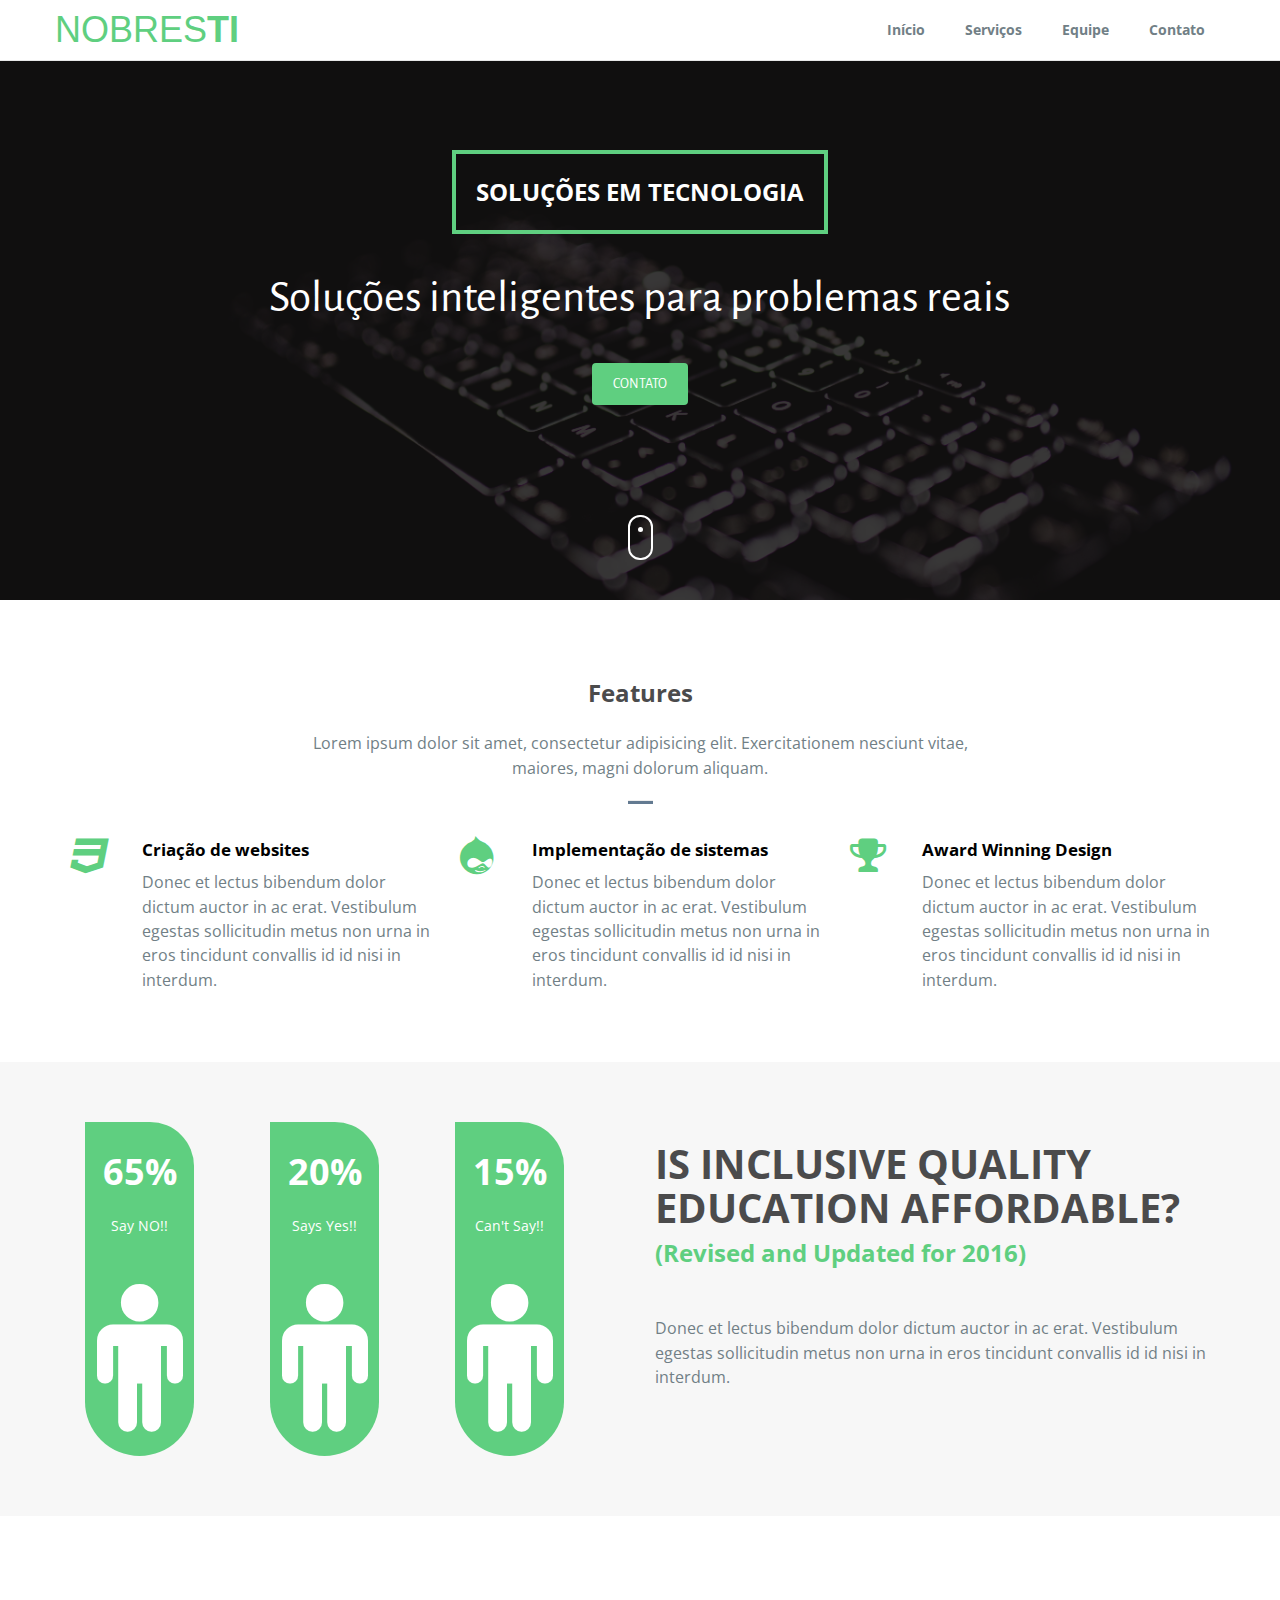
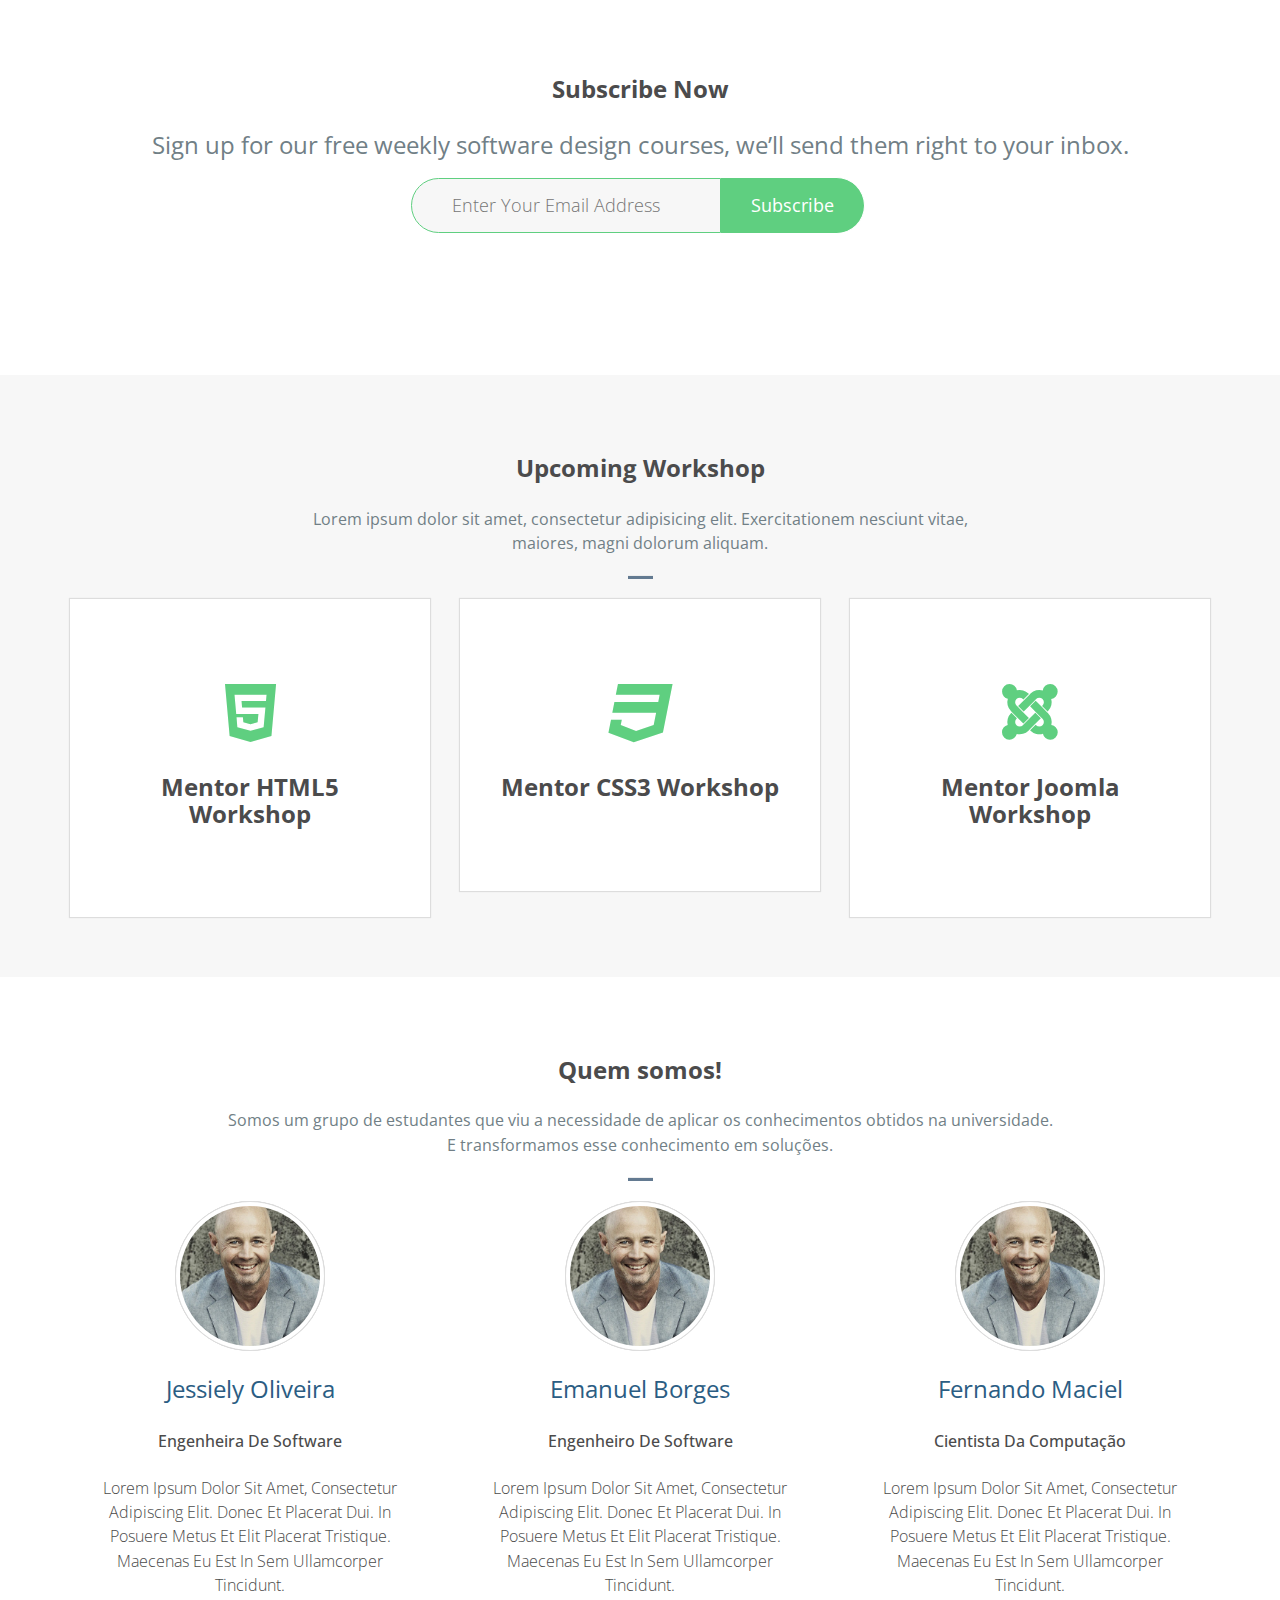
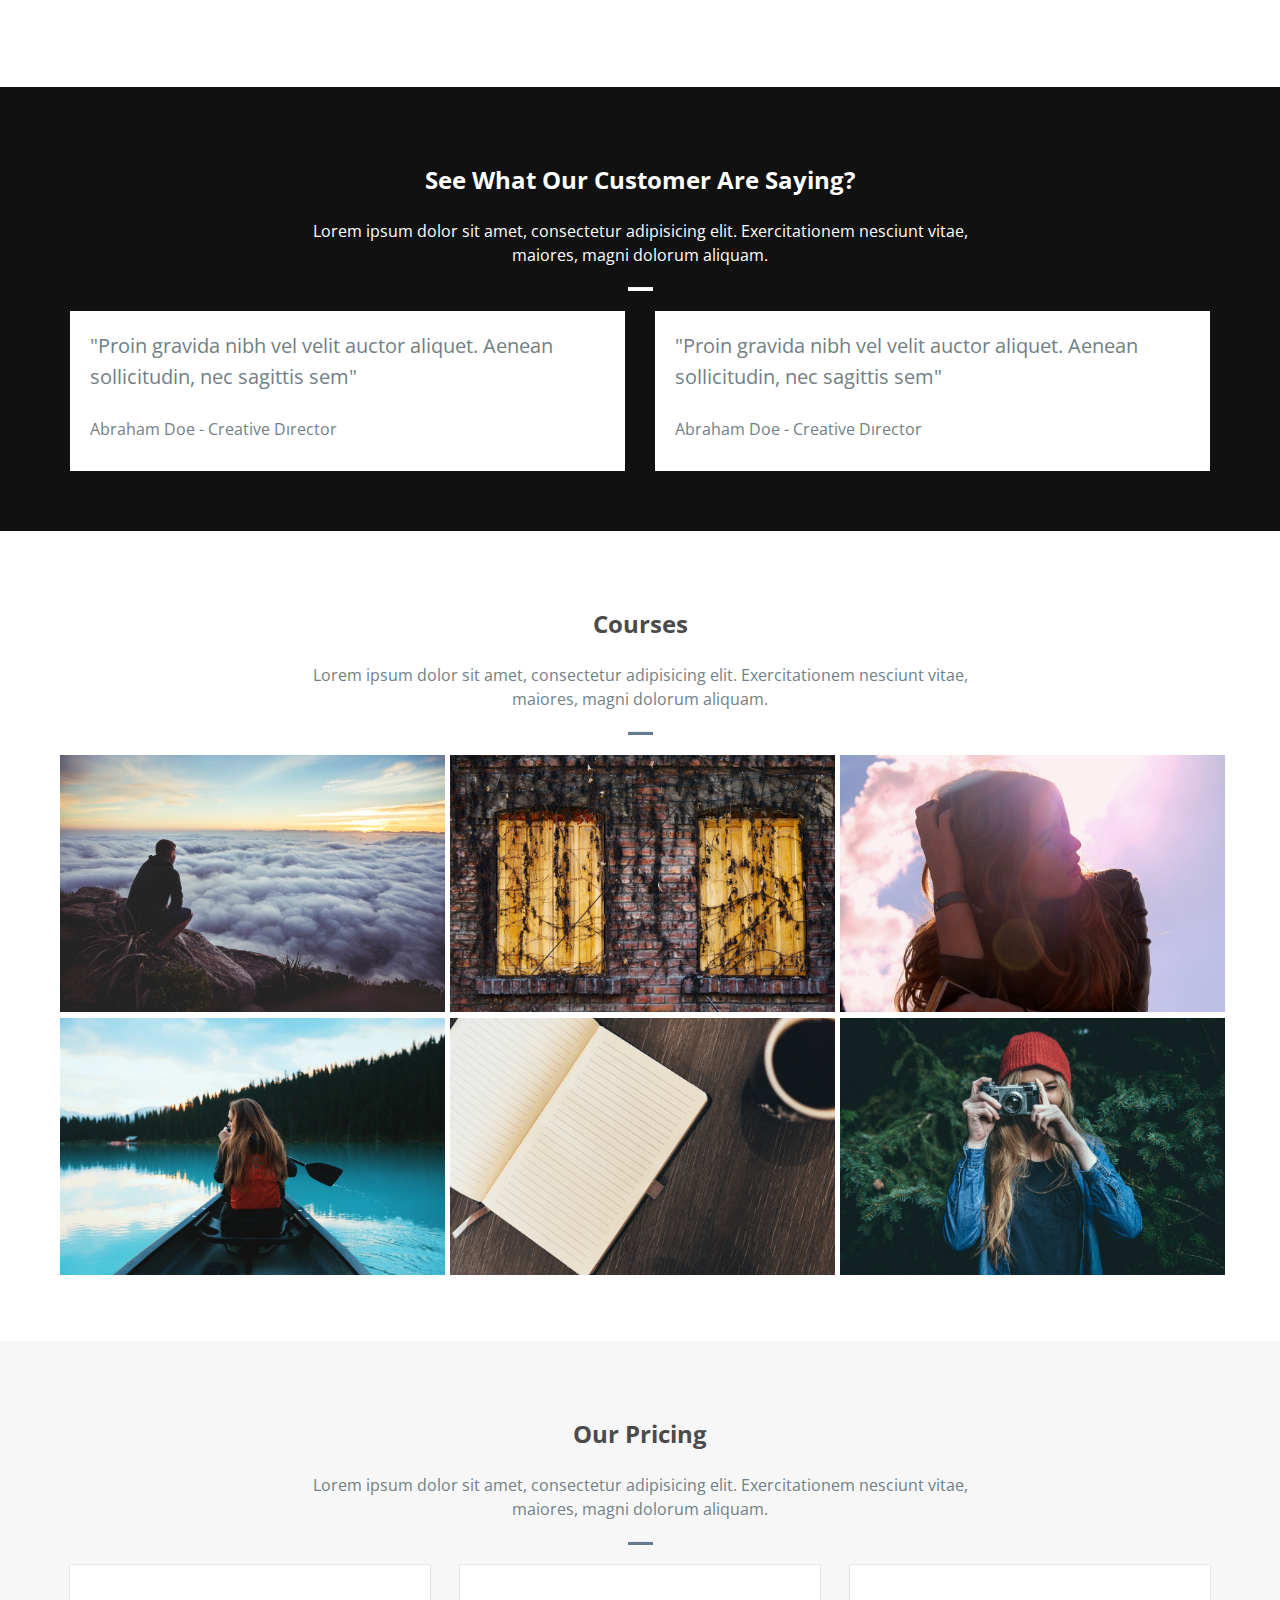
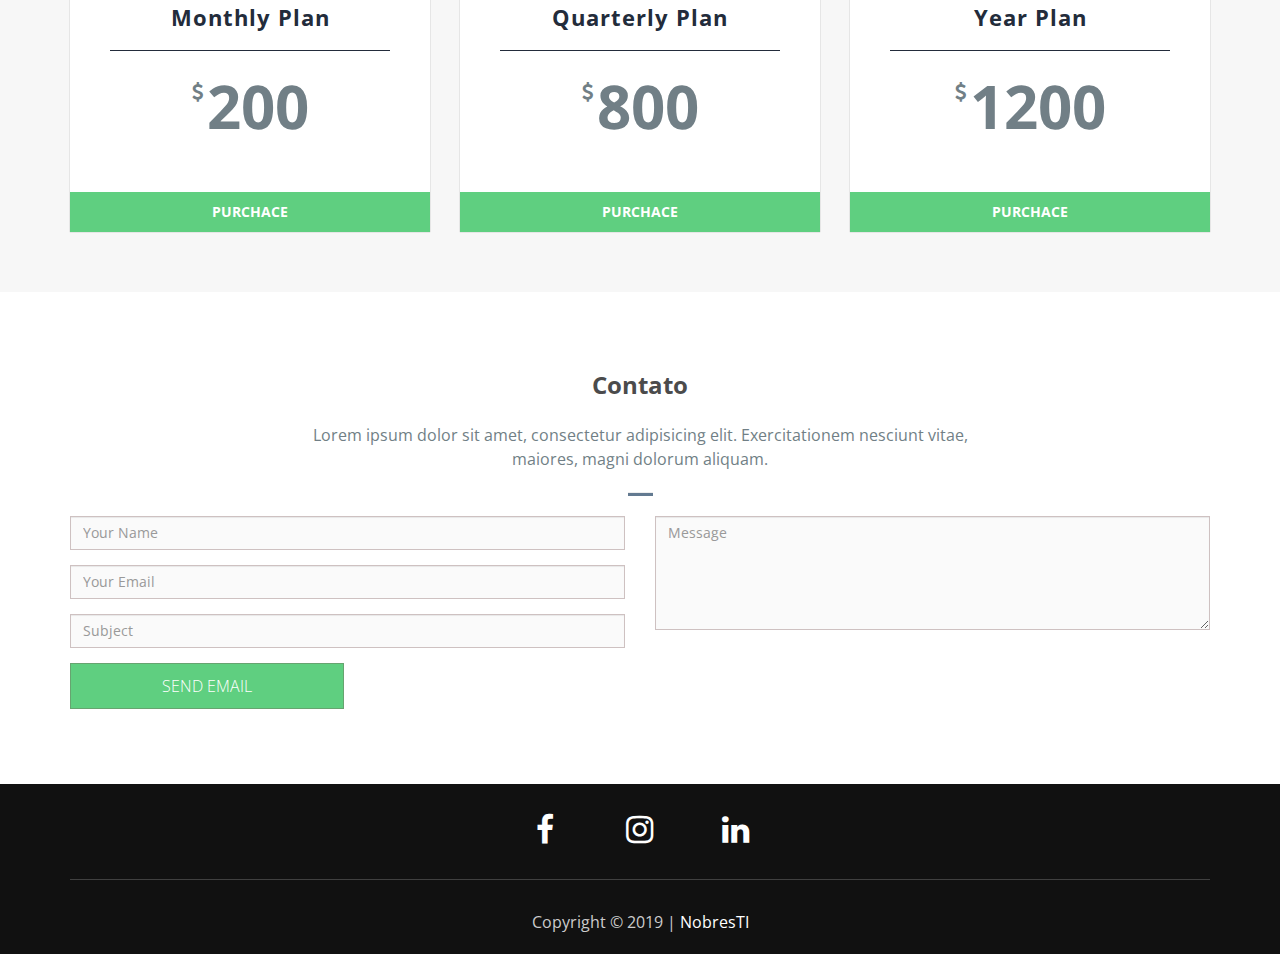
<file: index.html>
<!DOCTYPE html>
<html lang="pt-br">

<head>
  <meta charset="utf-8">
  <meta name="viewport" content="width=device-width, initial-scale=1">
  <title>Nobres TI</title>
  <meta name="description" content="Free Bootstrap Theme by BootstrapMade.com">
  <meta name="keywords" content="free website templates, free bootstrap themes, free template, free bootstrap, free website template">

  <link rel="stylesheet" type="text/css" href="https://fonts.googleapis.com/css?family=Open+Sans|Candal|Alegreya+Sans">
  <link rel="stylesheet" type="text/css" href="css/font-awesome.min.css">
  <link rel="stylesheet" type="text/css" href="css/bootstrap.min.css">
  <link rel="stylesheet" type="text/css" href="css/imagehover.min.css">
  <link rel="stylesheet" type="text/css" href="css/style.css">
  <!-- =======================================================
    Theme Name: Mentor
    Theme URL: https://bootstrapmade.com/mentor-free-education-bootstrap-theme/
    Author: BootstrapMade.com
    Author URL: https://bootstrapmade.com
  ======================================================= -->
</head>

<body>
  <!--Navigation bar-->
  <nav class="navbar navbar-default navbar-fixed-top">
    <div class="container">
      <div class="navbar-header">
        <button type="button" class="navbar-toggle" data-toggle="collapse" data-target="#myNavbar">
          <span class="icon-bar"></span>
          <span class="icon-bar"></span>
          <span class="icon-bar"></span>
        </button>
        <a class="navbar-brand" href="index.html"><span>Nobres</span>TI</a>
      </div>
      <div class="collapse navbar-collapse" id="myNavbar">
        <ul class="nav navbar-nav navbar-right">
          <li><a href="#home">Início</a></li>
          <li><a href="#services">Serviços</a></li>
          <li><a href="#team">Equipe</a></li>
          <li><a href="#contact">Contato</a></li>
        </ul>
      </div>
    </div>
  </nav>
  <!--/ Navigation bar-->
  
  <!--Banner-->
  <div class="banner">
    <div class="bg-color">
      <div class="container">
        <div class="row">
          <div class="banner-text text-center">
            <div class="text-border">
              <h2 class="text-dec">Soluções em Tecnologia</h2>
            </div>
            <div class="intro-para text-center quote">
              <p class="big-text">Soluções inteligentes para problemas reais</p>
              <p class="small-text"></p>
              <a href="#footer" class="btn get-quote">CONTATO</a>
            </div>
            <a href="#feature" class="mouse-hover">
              <div class="mouse"></div>
            </a>
          </div>
        </div>
      </div>
    </div>
  </div>
  <!--/ Banner-->
  <!--Services-->
  <section id="services" class="section-padding">
    <div class="container">
      <div class="row">
        <div class="header-section text-center">
          <h2>Features</h2>
          <p>Lorem ipsum dolor sit amet, consectetur adipisicing elit. Exercitationem nesciunt vitae,<br> maiores, magni dolorum aliquam.</p>
          <hr class="bottom-line">
        </div>
        <div class="feature-info">
          <div class="fea">
            <div class="col-md-4">
              <div class="heading pull-right">
                <h4>Criação de websites</h4>
                <p>Donec et lectus bibendum dolor dictum auctor in ac erat. Vestibulum egestas sollicitudin metus non urna in eros tincidunt convallis id id nisi in interdum.</p>
              </div>
              <div class="fea-img pull-left">
                <i class="fa fa-css3"></i>
              </div>
            </div>
          </div>
          <div class="fea">
            <div class="col-md-4">
              <div class="heading pull-right">
                <h4>Implementação de sistemas</h4>
                <p>Donec et lectus bibendum dolor dictum auctor in ac erat. Vestibulum egestas sollicitudin metus non urna in eros tincidunt convallis id id nisi in interdum.</p>
              </div>
              <div class="fea-img pull-left">
                <i class="fa fa-drupal"></i>
              </div>
            </div>
          </div>
          <div class="fea">
            <div class="col-md-4">
              <div class="heading pull-right">
                <h4>Award Winning Design</h4>
                <p>Donec et lectus bibendum dolor dictum auctor in ac erat. Vestibulum egestas sollicitudin metus non urna in eros tincidunt convallis id id nisi in interdum.</p>
              </div>
              <div class="fea-img pull-left">
                <i class="fa fa-trophy"></i>
              </div>
            </div>
          </div>
        </div>
      </div>
    </div>
  </section>
  <!--/ Services-->
  <!--Organisations-->
  <section id="organisations" class="section-padding">
    <div class="container">
      <div class="row">
        <div class="col-md-6">
          <div class="col-lg-4 col-md-4 col-sm-4 col-xs-4">
            <div class="orga-stru">
              <h3>65%</h3>
              <p>Say NO!!</p>
              <i class="fa fa-male"></i>
            </div>
          </div>
          <div class="col-lg-4 col-md-4 col-sm-4 col-xs-4">
            <div class="orga-stru">
              <h3>20%</h3>
              <p>Says Yes!!</p>
              <i class="fa fa-male"></i>
            </div>
          </div>
          <div class="col-lg-4 col-md-4 col-sm-4 col-xs-4">
            <div class="orga-stru">
              <h3>15%</h3>
              <p>Can't Say!!</p>
              <i class="fa fa-male"></i>
            </div>
          </div>
        </div>
        <div class="col-md-6">
          <div class="detail-info">
            <hgroup>
              <h3 class="det-txt"> Is inclusive quality education affordable?</h3>
              <h4 class="sm-txt">(Revised and Updated for 2016)</h4>
            </hgroup>
            <p class="det-p">Donec et lectus bibendum dolor dictum auctor in ac erat. Vestibulum egestas sollicitudin metus non urna in eros tincidunt convallis id id nisi in interdum.</p>
          </div>
        </div>
      </div>
    </div>
  </section>
  <!--/ Organisations-->
  <!--Cta-->
  <section id="cta-2">
    <div class="container">
      <div class="row">
        <div class="col-lg-12">
          <h2 class="text-center">Subscribe Now</h2>
          <p class="cta-2-txt">Sign up for our free weekly software design courses, we’ll send them right to your inbox.</p>
          <div class="cta-2-form text-center">
            <form action="#" method="post" id="workshop-newsletter-form">
              <input name="" placeholder="Enter Your Email Address" type="email">
              <input class="cta-2-form-submit-btn" value="Subscribe" type="submit">
            </form>
          </div>
        </div>
      </div>
    </div>
  </section>
  <!--/ Cta-->
  <!--work-shop-->
  <section id="work-shop" class="section-padding">
    <div class="container">
      <div class="row">
        <div class="header-section text-center">
          <h2>Upcoming Workshop</h2>
          <p>Lorem ipsum dolor sit amet, consectetur adipisicing elit. Exercitationem nesciunt vitae,<br> maiores, magni dolorum aliquam.</p>
          <hr class="bottom-line">
        </div>
        <div class="col-md-4 col-sm-6">
          <div class="service-box text-center">
            <div class="icon-box">
              <i class="fa fa-html5 color-green"></i>
            </div>
            <div class="icon-text">
              <h4 class="ser-text">Mentor HTML5 Workshop</h4>
            </div>
          </div>
        </div>
        <div class="col-md-4 col-sm-6">
          <div class="service-box text-center">
            <div class="icon-box">
              <i class="fa fa-css3 color-green"></i>
            </div>
            <div class="icon-text">
              <h4 class="ser-text">Mentor CSS3 Workshop</h4>
            </div>
          </div>
        </div>
        <div class="col-md-4 col-sm-6">
          <div class="service-box text-center">
            <div class="icon-box">
              <i class="fa fa-joomla color-green"></i>
            </div>
            <div class="icon-text">
              <h4 class="ser-text">Mentor Joomla Workshop</h4>
            </div>
          </div>
        </div>
      </div>
    </div>
  </section>
  <!--/ work-shop-->
  <!--Team-->
  <section id="team" class="section-padding">
    <div class="container">
      <div class="row">
        <div class="header-section text-center">
          <h2>Quem somos!</h2>
          <p>Somos um grupo de estudantes que viu a necessidade de aplicar os conhecimentos 
            obtidos na universidade. <br>E transformamos esse conhecimento em soluções.</p>
          <hr class="bottom-line">
        </div>
        <div class="col-lg-4 col-md-4 col-sm-4">
          <div class="pm-staff-profile-container">
            <div class="pm-staff-profile-image-wrapper text-center">
              <div class="pm-staff-profile-image">
                <img src="img/mentor.jpg" alt="" class="img-thumbnail img-circle" />
              </div>
            </div>
            <div class="pm-staff-profile-details text-center">
              <p class="pm-staff-profile-name">Jessiely Oliveira</p>
              <p class="pm-staff-profile-title">Engenheira de software</p>

              <p class="pm-staff-profile-bio">Lorem ipsum dolor sit amet, consectetur adipiscing elit. Donec et placerat dui. In posuere metus et elit placerat tristique. Maecenas eu est in sem ullamcorper tincidunt. </p>
            </div>
          </div>
        </div>
        <div class="col-lg-4 col-md-4 col-sm-4">
          <div class="pm-staff-profile-container">
            <div class="pm-staff-profile-image-wrapper text-center">
              <div class="pm-staff-profile-image">
                <img src="img/mentor.jpg" alt="" class="img-thumbnail img-circle" />
              </div>
            </div>
            <div class="pm-staff-profile-details text-center">
              <p class="pm-staff-profile-name">Emanuel Borges</p>
              <p class="pm-staff-profile-title">Engenheiro de software</p>

              <p class="pm-staff-profile-bio">Lorem ipsum dolor sit amet, consectetur adipiscing elit. Donec et placerat dui. In posuere metus et elit placerat tristique. Maecenas eu est in sem ullamcorper tincidunt. </p>
            </div>
          </div>
        </div>
        <div class="col-lg-4 col-md-4 col-sm-4">
          <div class="pm-staff-profile-container">
            <div class="pm-staff-profile-image-wrapper text-center">
              <div class="pm-staff-profile-image">
                <img src="img/mentor.jpg" alt="" class="img-thumbnail img-circle" />
              </div>
            </div>
            <div class="pm-staff-profile-details text-center">
              <p class="pm-staff-profile-name">Fernando Maciel</p>
              <p class="pm-staff-profile-title">Cientista da computação</p>

              <p class="pm-staff-profile-bio">Lorem ipsum dolor sit amet, consectetur adipiscing elit. Donec et placerat dui. In posuere metus et elit placerat tristique. Maecenas eu est in sem ullamcorper tincidunt. </p>
            </div>
          </div>
        </div>
      </div>
    </div>
  </section>
  <!--/ Team-->
  <!--Testimonial-->
  <section id="testimonial" class="section-padding">
    <div class="container">
      <div class="row">
        <div class="header-section text-center">
          <h2 class="white">See What Our Customer Are Saying?</h2>
          <p class="white">Lorem ipsum dolor sit amet, consectetur adipisicing elit. Exercitationem nesciunt vitae,<br> maiores, magni dolorum aliquam.</p>
          <hr class="bottom-line bg-white">
        </div>
        <div class="col-md-6 col-sm-6">
          <div class="text-comment">
            <p class="text-par">"Proin gravida nibh vel velit auctor aliquet. Aenean sollicitudin, nec sagittis sem"</p>
            <p class="text-name">Abraham Doe - Creative Dırector</p>
          </div>
        </div>
        <div class="col-md-6 col-sm-6">
          <div class="text-comment">
            <p class="text-par">"Proin gravida nibh vel velit auctor aliquet. Aenean sollicitudin, nec sagittis sem"</p>
            <p class="text-name">Abraham Doe - Creative Dırector</p>
          </div>
        </div>
      </div>
    </div>
  </section>
  <!--/ Testimonial-->
  <!--Courses-->
  <section id="courses" class="section-padding">
    <div class="container">
      <div class="row">
        <div class="header-section text-center">
          <h2>Courses</h2>
          <p>Lorem ipsum dolor sit amet, consectetur adipisicing elit. Exercitationem nesciunt vitae,<br> maiores, magni dolorum aliquam.</p>
          <hr class="bottom-line">
        </div>
      </div>
    </div>
    <div class="container">
      <div class="row">
        <div class="col-md-4 col-sm-6 padleft-right">
          <figure class="imghvr-fold-up">
            <img src="img/course01.jpg" class="img-responsive">
            <figcaption>
              <h3>Course Name</h3>
              <p>Lorem ipsum dolor sit amet, consectetur adipisicing elit. Magnam atque, nostrum veniam consequatur libero fugiat, similique quis.</p>
            </figcaption>
            <a href="#"></a>
          </figure>
        </div>
        <div class="col-md-4 col-sm-6 padleft-right">
          <figure class="imghvr-fold-up">
            <img src="img/course02.jpg" class="img-responsive">
            <figcaption>
              <h3>Course Name</h3>
              <p>Lorem ipsum dolor sit amet, consectetur adipisicing elit. Magnam atque, nostrum veniam consequatur libero fugiat, similique quis.</p>
            </figcaption>
            <a href="#"></a>
          </figure>
        </div>
        <div class="col-md-4 col-sm-6 padleft-right">
          <figure class="imghvr-fold-up">
            <img src="img/course03.jpg" class="img-responsive">
            <figcaption>
              <h3>Course Name</h3>
              <p>Lorem ipsum dolor sit amet, consectetur adipisicing elit. Magnam atque, nostrum veniam consequatur libero fugiat, similique quis.</p>
            </figcaption>
            <a href="#"></a>
          </figure>
        </div>
        <div class="col-md-4 col-sm-6 padleft-right">
          <figure class="imghvr-fold-up">
            <img src="img/course04.jpg" class="img-responsive">
            <figcaption>
              <h3>Course Name</h3>
              <p>Lorem ipsum dolor sit amet, consectetur adipisicing elit. Magnam atque, nostrum veniam consequatur libero fugiat, similique quis.</p>
            </figcaption>
            <a href="#"></a>
          </figure>
        </div>
        <div class="col-md-4 col-sm-6 padleft-right">
          <figure class="imghvr-fold-up">
            <img src="img/course05.jpg" class="img-responsive">
            <figcaption>
              <h3>Course Name</h3>
              <p>Lorem ipsum dolor sit amet, consectetur adipisicing elit. Magnam atque, nostrum veniam consequatur libero fugiat, similique quis.</p>
            </figcaption>
            <a href="#"></a>
          </figure>
        </div>
        <div class="col-md-4 col-sm-6 padleft-right">
          <figure class="imghvr-fold-up">
            <img src="img/course06.jpg" class="img-responsive">
            <figcaption>
              <h3>Course Name</h3>
              <p>Lorem ipsum dolor sit amet, consectetur adipisicing elit. Magnam atque, nostrum veniam consequatur libero fugiat, similique quis.</p>
            </figcaption>
            <a href="#"></a>
          </figure>
        </div>
      </div>
    </div>
  </section>
  <!--/ Courses-->
  <!--Pricing-->
  <section id="pricing" class="section-padding">
    <div class="container">
      <div class="row">
        <div class="header-section text-center">
          <h2>Our Pricing</h2>
          <p>Lorem ipsum dolor sit amet, consectetur adipisicing elit. Exercitationem nesciunt vitae,<br> maiores, magni dolorum aliquam.</p>
          <hr class="bottom-line">
        </div>
        <div class="col-md-4 col-sm-4">
          <div class="price-table">
            <!-- Plan  -->
            <div class="pricing-head">
              <h4>Monthly Plan</h4>
              <span class="fa fa-usd curency"></span> <span class="amount">200</span>
            </div>

            <!-- Plean Detail -->
            <div class="price-in mart-15">
              <a href="#" class="btn btn-bg green btn-block">PURCHACE</a>
            </div>
          </div>
        </div>
        <div class="col-md-4 col-sm-4">
          <div class="price-table">
            <!-- Plan  -->
            <div class="pricing-head">
              <h4>Quarterly Plan</h4>
              <span class="fa fa-usd curency"></span> <span class="amount">800</span>
            </div>

            <!-- Plean Detail -->
            <div class="price-in mart-15">
              <a href="#" class="btn btn-bg yellow btn-block">PURCHACE</a>
            </div>
          </div>
        </div>
        <div class="col-md-4 col-sm-4">
          <div class="price-table">
            <!-- Plan  -->
            <div class="pricing-head">
              <h4>Year Plan</h4>
              <span class="fa fa-usd curency"></span> <span class="amount">1200</span>
            </div>

            <!-- Plean Detail -->
            <div class="price-in mart-15">
              <a href="#" class="btn btn-bg red btn-block">PURCHACE</a>
            </div>
          </div>
        </div>
      </div>
    </div>
  </section>
  <!--/ Pricing-->
  <!--Contact-->
  <section id="contact" class="section-padding">
    <div class="container">
      <div class="row">
        <div class="header-section text-center">
          <h2>Contato</h2>
          <p>Lorem ipsum dolor sit amet, consectetur adipisicing elit. Exercitationem nesciunt vitae,<br> maiores, magni dolorum aliquam.</p>
          <hr class="bottom-line">
        </div>
        <div id="sendmessage">Your message has been sent. Thank you!</div>
        <div id="errormessage"></div>
        <form action="" method="post" role="form" class="contactForm">
          <div class="col-md-6 col-sm-6 col-xs-12 left">
            <div class="form-group">
              <input type="text" name="name" class="form-control form" id="name" placeholder="Your Name" data-rule="minlen:4" data-msg="Please enter at least 4 chars" />
              <div class="validation"></div>
            </div>
            <div class="form-group">
              <input type="email" class="form-control" name="email" id="email" placeholder="Your Email" data-rule="email" data-msg="Please enter a valid email" />
              <div class="validation"></div>
            </div>
            <div class="form-group">
              <input type="text" class="form-control" name="subject" id="subject" placeholder="Subject" data-rule="minlen:4" data-msg="Please enter at least 8 chars of subject" />
              <div class="validation"></div>
            </div>
          </div>

          <div class="col-md-6 col-sm-6 col-xs-12 right">
            <div class="form-group">
              <textarea class="form-control" name="message" rows="5" data-rule="required" data-msg="Please write something for us" placeholder="Message"></textarea>
              <div class="validation"></div>
            </div>
          </div>

          <div class="col-xs-12">
            <!-- Button -->
            <button type="submit" id="submit" name="submit" class="form contact-form-button light-form-button oswald light">SEND EMAIL</button>
          </div>
        </form>

      </div>
    </div>
  </section>
  <!--/ Contact-->
  <!--Footer-->
  <footer id="footer" class="footer">
    <div class="container text-center">

      <ul class="social-links">
        <li><a href="#link"><i class="fa fa-facebook fa-fw"></i></a></li>
        <li><a href="#link"><i class="fa fa-instagram fa-fw"></i></a></li>
        <li><a href="#link"><i class="fa fa-linkedin fa-fw"></i></a></li>
      </ul>
      Copyright &copy; 2019 | <a href="https://www.nobresti.com.br/">NobresTI</a>
      <div class="credits">
        <!--
          All the links in the footer should remain intact.
          You can delete the links only if you purchased the pro version.
          Licensing information: https://bootstrapmade.com/license/
          Purchase the pro version with working PHP/AJAX contact form: https://bootstrapmade.com/buy/?theme=Mentor
        -->
      </div>
    </div>
  </footer>
  <!--/ Footer-->

  <script src="js/jquery.min.js"></script>
  <script src="js/jquery.easing.min.js"></script>
  <script src="js/bootstrap.min.js"></script>
  <script src="js/custom.js"></script>
  <script src="contactform/contactform.js"></script>

</body>

</html>
</file>
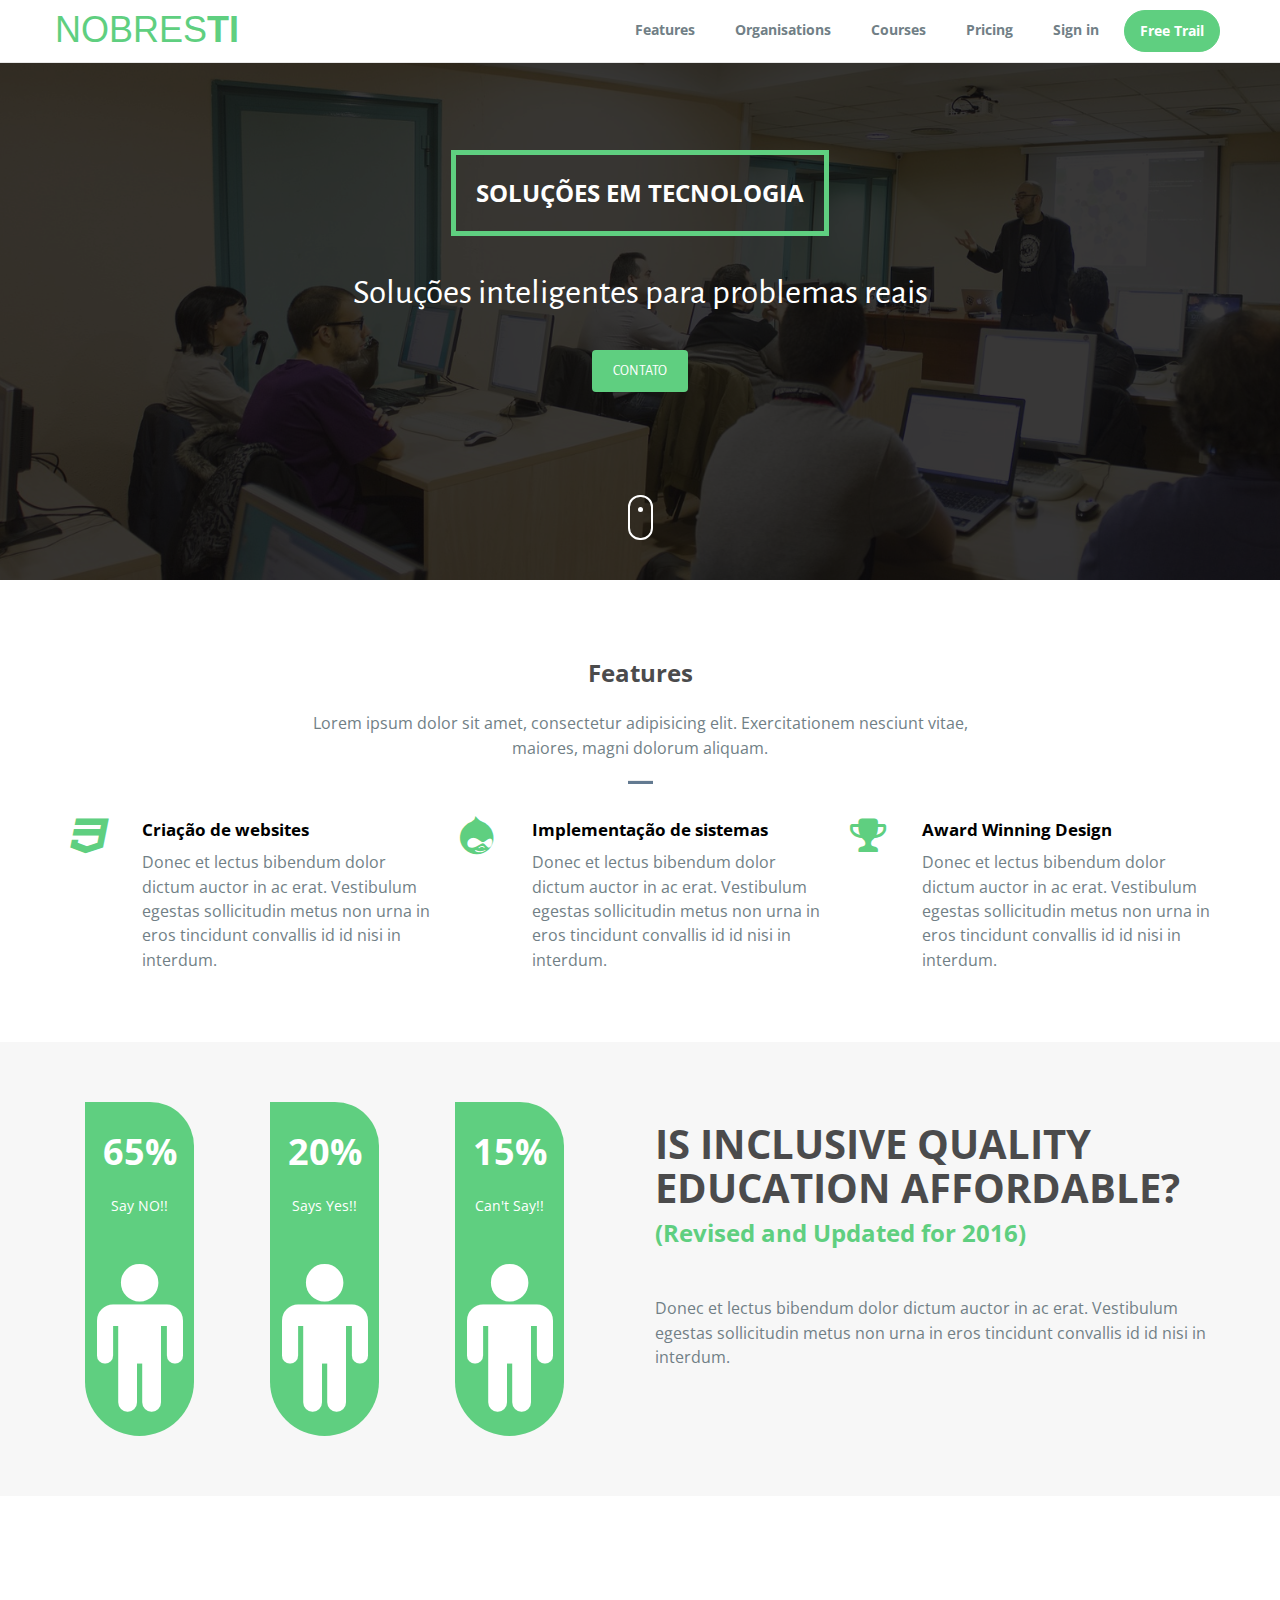
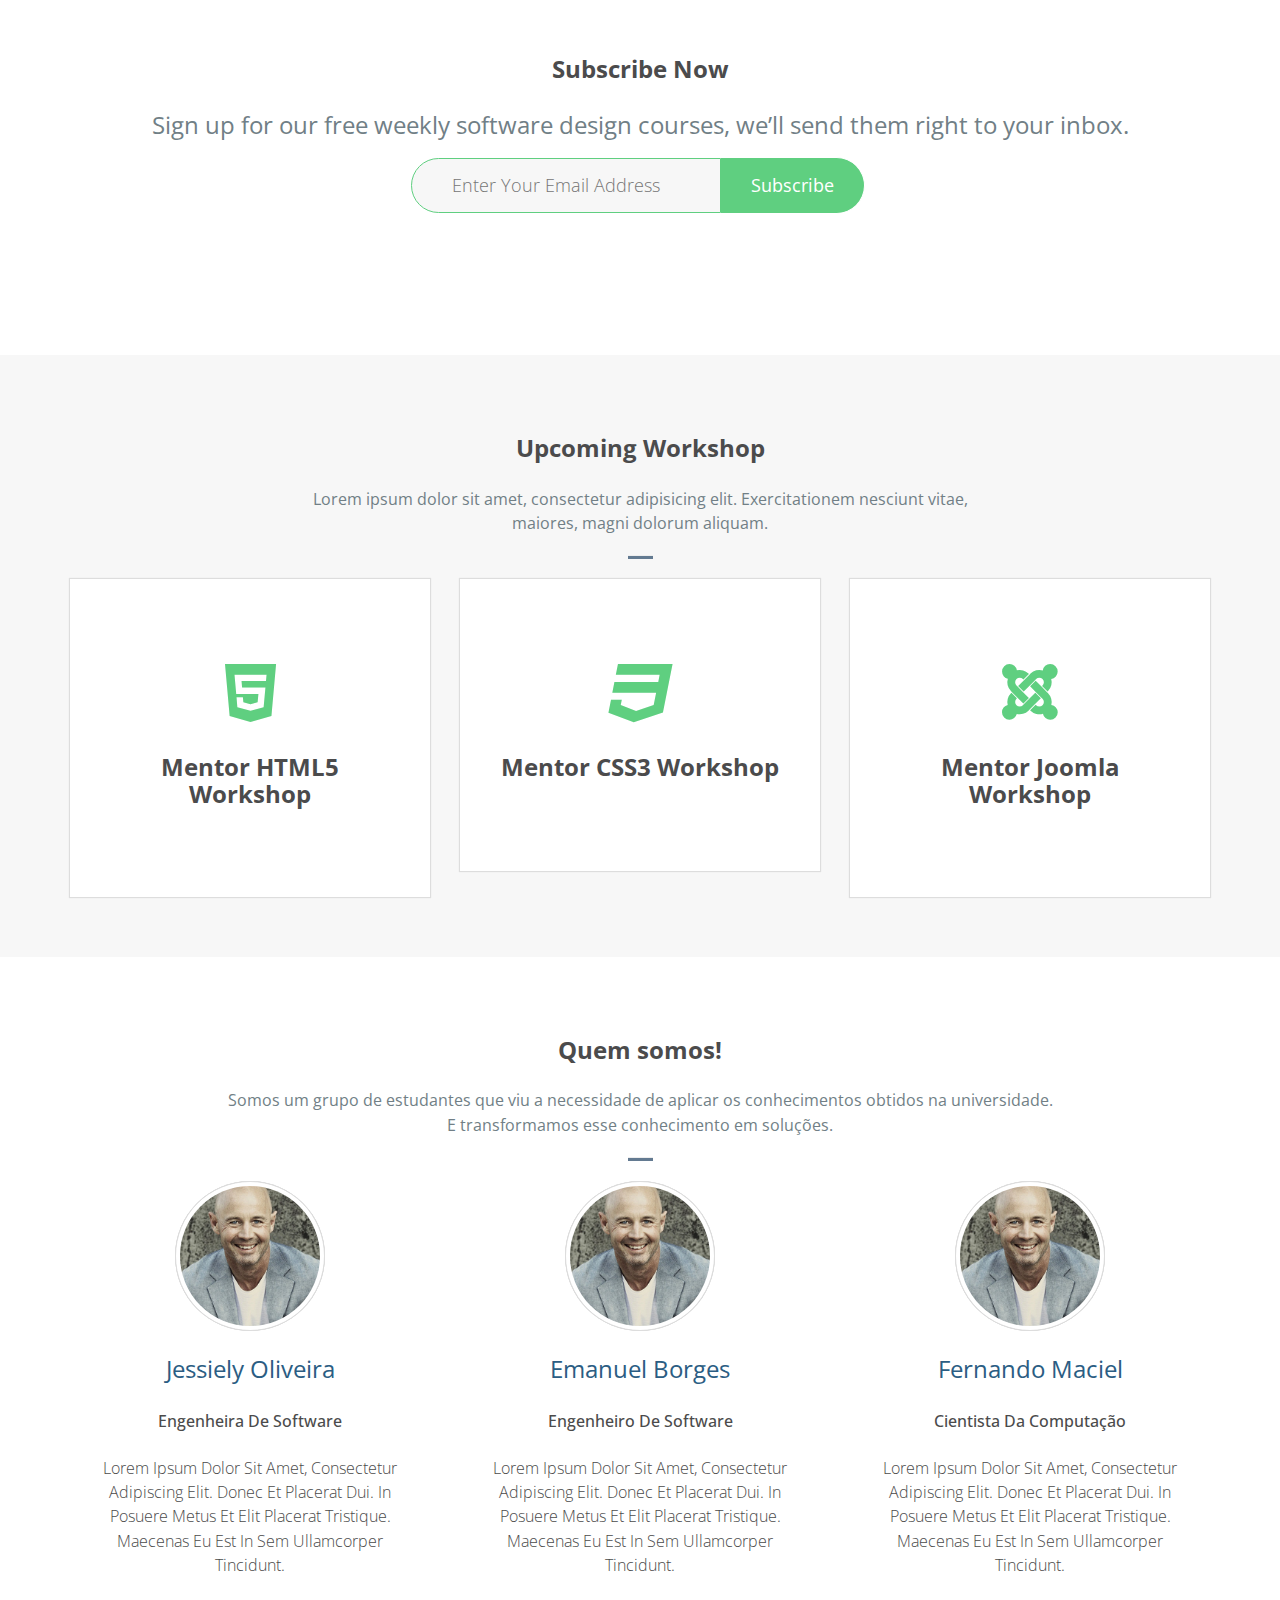
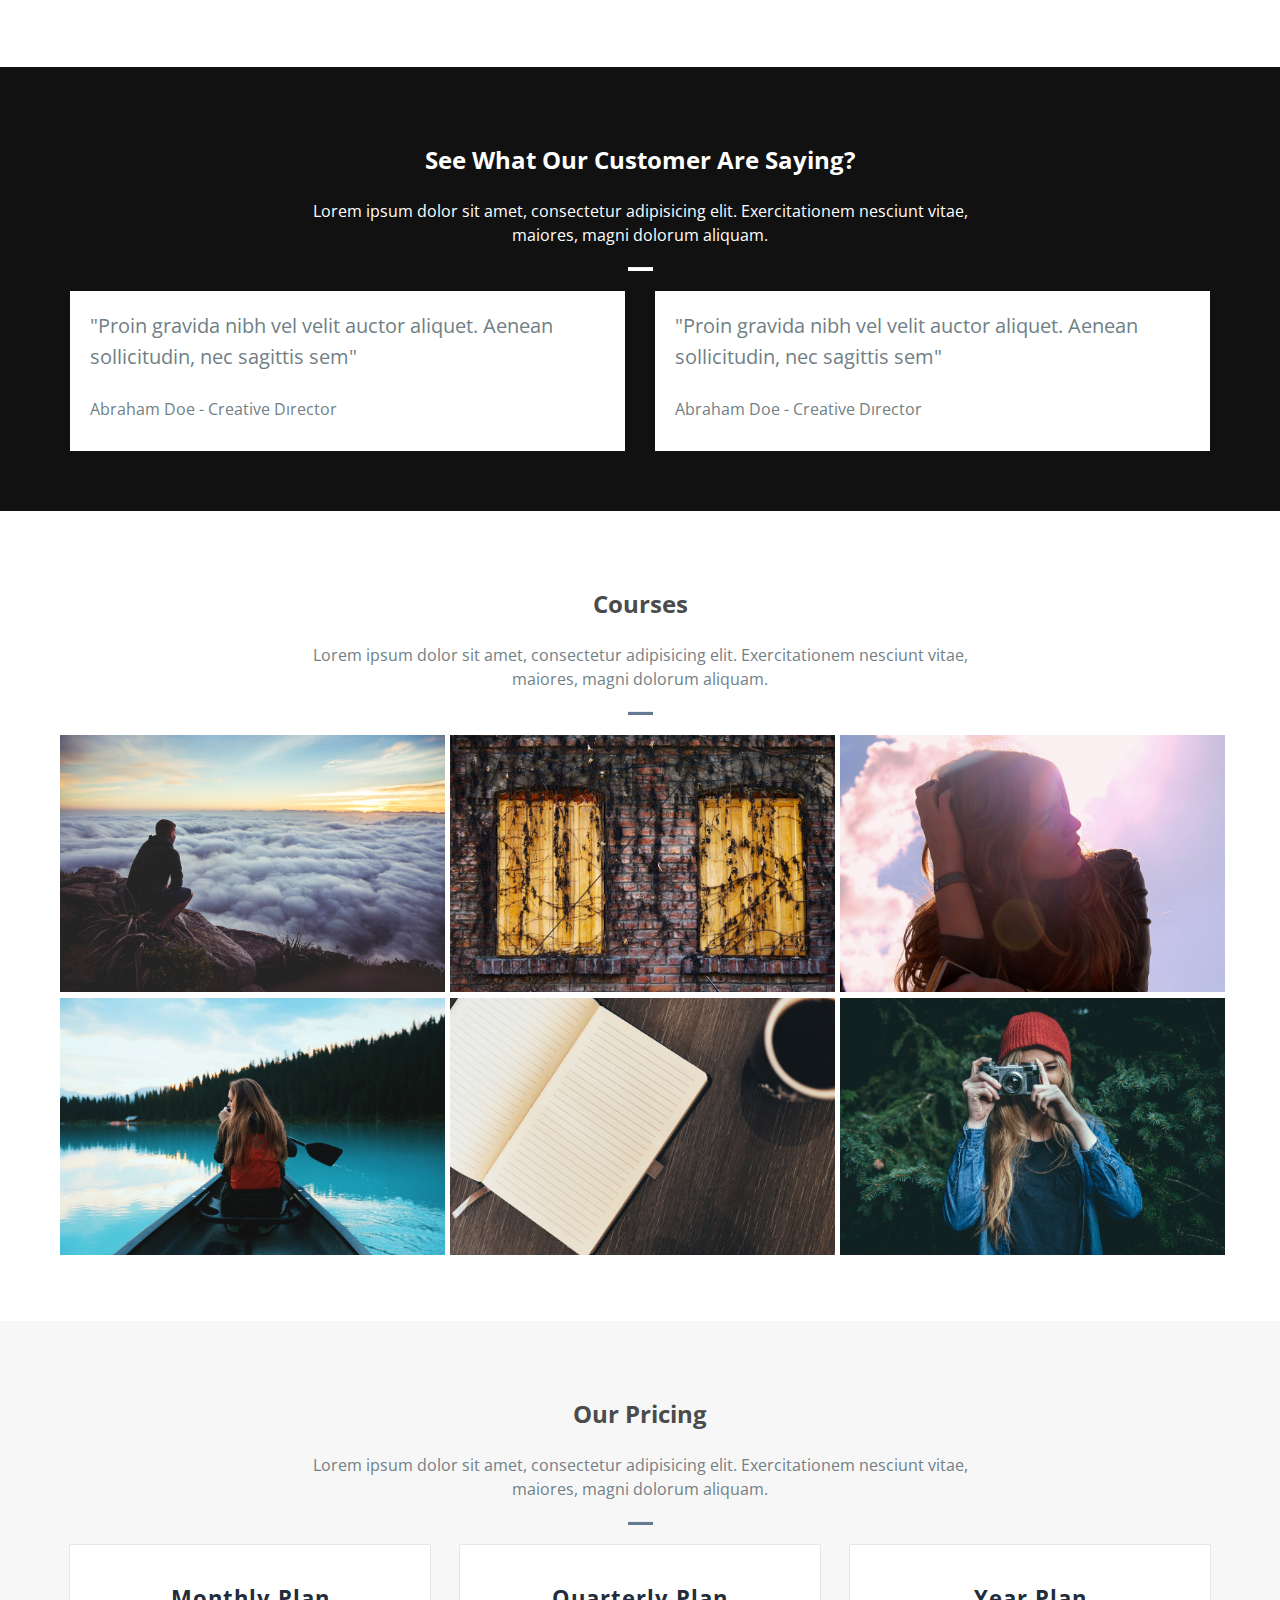
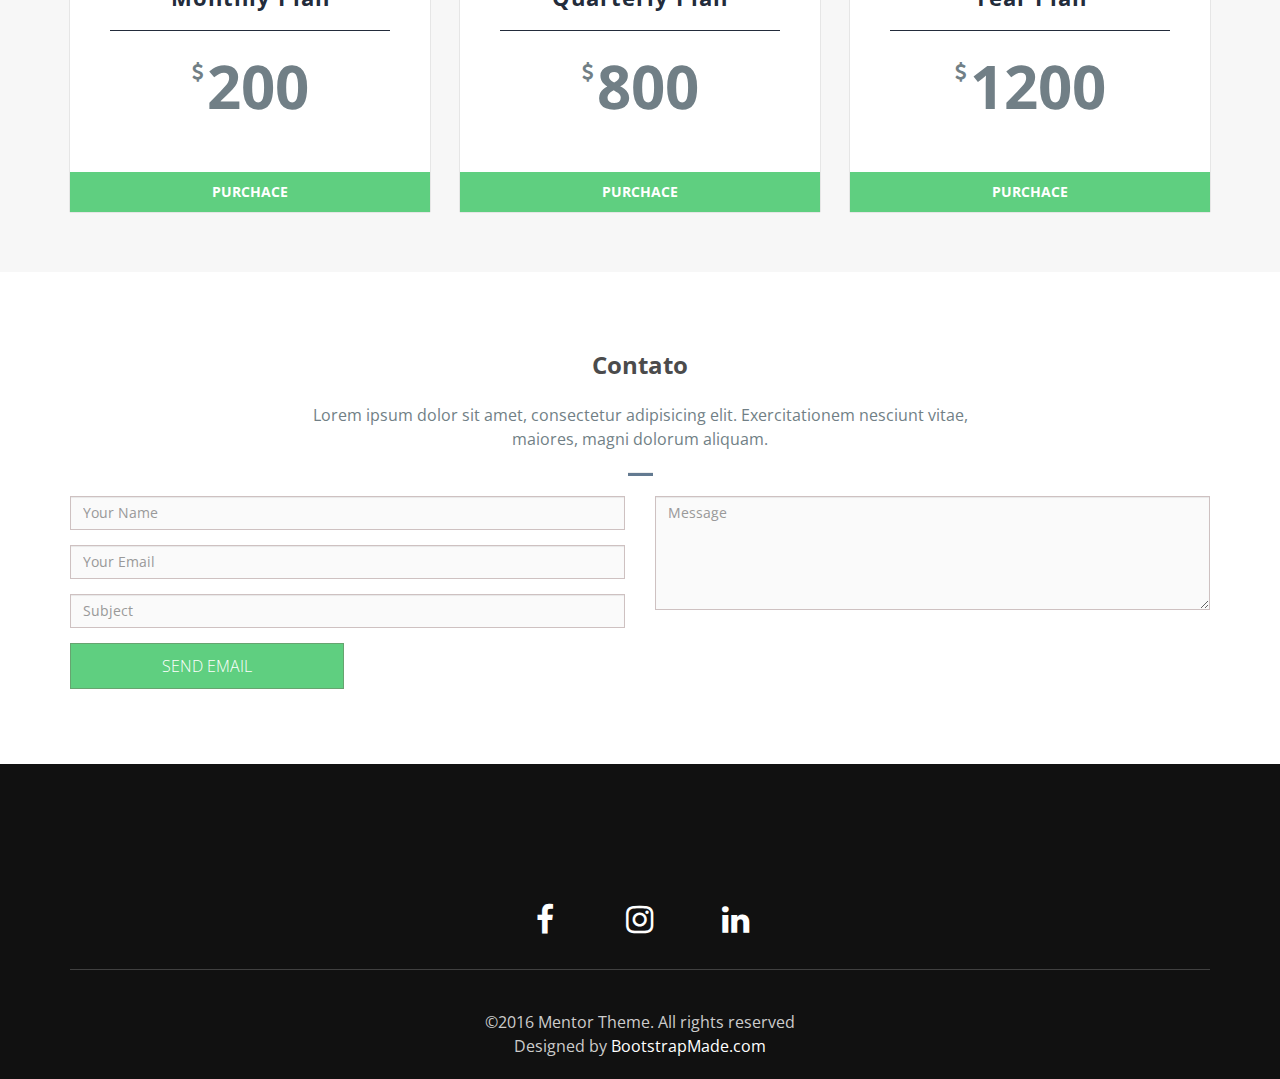
<file: page/index.html>
<!DOCTYPE html>
<html lang="en">

<head>
  <meta charset="utf-8">
  <meta name="viewport" content="width=device-width, initial-scale=1">
  <title>Nobres TI</title>
  <meta name="description" content="Free Bootstrap Theme by BootstrapMade.com">
  <meta name="keywords" content="free website templates, free bootstrap themes, free template, free bootstrap, free website template">

  <link rel="stylesheet" type="text/css" href="https://fonts.googleapis.com/css?family=Open+Sans|Candal|Alegreya+Sans">
  <link rel="stylesheet" type="text/css" href="css/font-awesome.min.css">
  <link rel="stylesheet" type="text/css" href="css/bootstrap.min.css">
  <link rel="stylesheet" type="text/css" href="css/imagehover.min.css">
  <link rel="stylesheet" type="text/css" href="css/style.css">
  <!-- =======================================================
    Theme Name: Mentor
    Theme URL: https://bootstrapmade.com/mentor-free-education-bootstrap-theme/
    Author: BootstrapMade.com
    Author URL: https://bootstrapmade.com
  ======================================================= -->
</head>

<body>
  <!--Navigation bar-->
  <nav class="navbar navbar-default navbar-fixed-top">
    <div class="container">
      <div class="navbar-header">
        <button type="button" class="navbar-toggle" data-toggle="collapse" data-target="#myNavbar">
          <span class="icon-bar"></span>
          <span class="icon-bar"></span>
          <span class="icon-bar"></span>
        </button>
        <a class="navbar-brand" href="index.html"><span>Nobres</span>TI</a>
      </div>
      <div class="collapse navbar-collapse" id="myNavbar">
        <ul class="nav navbar-nav navbar-right">
          <li><a href="#feature">Features</a></li>
          <li><a href="#organisations">Organisations</a></li>
          <li><a href="#courses">Courses</a></li>
          <li><a href="#pricing">Pricing</a></li>
          <li><a href="#" data-target="#login" data-toggle="modal">Sign in</a></li>
          <li class="btn-trial"><a href="#footer">Free Trail</a></li>
        </ul>
      </div>
    </div>
  </nav>
  <!--/ Navigation bar-->
  <!--Modal box-->
  <div class="modal fade" id="login" role="dialog">
    <div class="modal-dialog modal-sm">

      <!-- Modal content no 1-->
      <div class="modal-content">
        <div class="modal-header">
          <button type="button" class="close" data-dismiss="modal">&times;</button>
          <h4 class="modal-title text-center form-title">Login</h4>
        </div>
        <div class="modal-body padtrbl">

          <div class="login-box-body">
            <p class="login-box-msg">Sign in to start your session</p>
            <div class="form-group">
              <form name="" id="loginForm">
                <div class="form-group has-feedback">
                  <!----- username -------------->
                  <input class="form-control" placeholder="Username" id="loginid" type="text" autocomplete="off" />
                  <span style="display:none;font-weight:bold; position:absolute;color: red;position: absolute;padding:4px;font-size: 11px;background-color:rgba(128, 128, 128, 0.26);z-index: 17;  right: 27px; top: 5px;" id="span_loginid"></span>
                  <!---Alredy exists  ! -->
                  <span class="glyphicon glyphicon-user form-control-feedback"></span>
                </div>
                <div class="form-group has-feedback">
                  <!----- password -------------->
                  <input class="form-control" placeholder="Password" id="loginpsw" type="password" autocomplete="off" />
                  <span style="display:none;font-weight:bold; position:absolute;color: grey;position: absolute;padding:4px;font-size: 11px;background-color:rgba(128, 128, 128, 0.26);z-index: 17;  right: 27px; top: 5px;" id="span_loginpsw"></span>
                  <!---Alredy exists  ! -->
                  <span class="glyphicon glyphicon-lock form-control-feedback"></span>
                </div>
                <div class="row">
                  <div class="col-xs-12">
                    <div class="checkbox icheck">
                      <label>
                                <input type="checkbox" id="loginrem" > Remember Me
                              </label>
                    </div>
                  </div>
                  <div class="col-xs-12">
                    <button type="button" class="btn btn-green btn-block btn-flat" onclick="userlogin()">Sign In</button>
                  </div>
                </div>
              </form>
            </div>
          </div>
        </div>
      </div>

    </div>
  </div>
  <!--/ Modal box-->
  <!--Banner-->
  <div class="banner">
    <div class="bg-color">
      <div class="container">
        <div class="row">
          <div class="banner-text text-center">
            <div class="text-border">
              <h2 class="text-dec">Soluções em Tecnologia</h2>
            </div>
            <div class="intro-para text-center quote">
              <p class="big-text">Soluções inteligentes para problemas reais</p>
              <p class="small-text"></p>
              <a href="#footer" class="btn get-quote">CONTATO</a>
            </div>
            <a href="#feature" class="mouse-hover">
              <div class="mouse"></div>
            </a>
          </div>
        </div>
      </div>
    </div>
  </div>
  <!--/ Banner-->
  <!--Feature-->
  <section id="feature" class="section-padding">
    <div class="container">
      <div class="row">
        <div class="header-section text-center">
          <h2>Features</h2>
          <p>Lorem ipsum dolor sit amet, consectetur adipisicing elit. Exercitationem nesciunt vitae,<br> maiores, magni dolorum aliquam.</p>
          <hr class="bottom-line">
        </div>
        <div class="feature-info">
          <div class="fea">
            <div class="col-md-4">
              <div class="heading pull-right">
                <h4>Criação de websites</h4>
                <p>Donec et lectus bibendum dolor dictum auctor in ac erat. Vestibulum egestas sollicitudin metus non urna in eros tincidunt convallis id id nisi in interdum.</p>
              </div>
              <div class="fea-img pull-left">
                <i class="fa fa-css3"></i>
              </div>
            </div>
          </div>
          <div class="fea">
            <div class="col-md-4">
              <div class="heading pull-right">
                <h4>Implementação de sistemas</h4>
                <p>Donec et lectus bibendum dolor dictum auctor in ac erat. Vestibulum egestas sollicitudin metus non urna in eros tincidunt convallis id id nisi in interdum.</p>
              </div>
              <div class="fea-img pull-left">
                <i class="fa fa-drupal"></i>
              </div>
            </div>
          </div>
          <div class="fea">
            <div class="col-md-4">
              <div class="heading pull-right">
                <h4>Award Winning Design</h4>
                <p>Donec et lectus bibendum dolor dictum auctor in ac erat. Vestibulum egestas sollicitudin metus non urna in eros tincidunt convallis id id nisi in interdum.</p>
              </div>
              <div class="fea-img pull-left">
                <i class="fa fa-trophy"></i>
              </div>
            </div>
          </div>
        </div>
      </div>
    </div>
  </section>
  <!--/ feature-->
  <!--Organisations-->
  <section id="organisations" class="section-padding">
    <div class="container">
      <div class="row">
        <div class="col-md-6">
          <div class="col-lg-4 col-md-4 col-sm-4 col-xs-4">
            <div class="orga-stru">
              <h3>65%</h3>
              <p>Say NO!!</p>
              <i class="fa fa-male"></i>
            </div>
          </div>
          <div class="col-lg-4 col-md-4 col-sm-4 col-xs-4">
            <div class="orga-stru">
              <h3>20%</h3>
              <p>Says Yes!!</p>
              <i class="fa fa-male"></i>
            </div>
          </div>
          <div class="col-lg-4 col-md-4 col-sm-4 col-xs-4">
            <div class="orga-stru">
              <h3>15%</h3>
              <p>Can't Say!!</p>
              <i class="fa fa-male"></i>
            </div>
          </div>
        </div>
        <div class="col-md-6">
          <div class="detail-info">
            <hgroup>
              <h3 class="det-txt"> Is inclusive quality education affordable?</h3>
              <h4 class="sm-txt">(Revised and Updated for 2016)</h4>
            </hgroup>
            <p class="det-p">Donec et lectus bibendum dolor dictum auctor in ac erat. Vestibulum egestas sollicitudin metus non urna in eros tincidunt convallis id id nisi in interdum.</p>
          </div>
        </div>
      </div>
    </div>
  </section>
  <!--/ Organisations-->
  <!--Cta-->
  <section id="cta-2">
    <div class="container">
      <div class="row">
        <div class="col-lg-12">
          <h2 class="text-center">Subscribe Now</h2>
          <p class="cta-2-txt">Sign up for our free weekly software design courses, we’ll send them right to your inbox.</p>
          <div class="cta-2-form text-center">
            <form action="#" method="post" id="workshop-newsletter-form">
              <input name="" placeholder="Enter Your Email Address" type="email">
              <input class="cta-2-form-submit-btn" value="Subscribe" type="submit">
            </form>
          </div>
        </div>
      </div>
    </div>
  </section>
  <!--/ Cta-->
  <!--work-shop-->
  <section id="work-shop" class="section-padding">
    <div class="container">
      <div class="row">
        <div class="header-section text-center">
          <h2>Upcoming Workshop</h2>
          <p>Lorem ipsum dolor sit amet, consectetur adipisicing elit. Exercitationem nesciunt vitae,<br> maiores, magni dolorum aliquam.</p>
          <hr class="bottom-line">
        </div>
        <div class="col-md-4 col-sm-6">
          <div class="service-box text-center">
            <div class="icon-box">
              <i class="fa fa-html5 color-green"></i>
            </div>
            <div class="icon-text">
              <h4 class="ser-text">Mentor HTML5 Workshop</h4>
            </div>
          </div>
        </div>
        <div class="col-md-4 col-sm-6">
          <div class="service-box text-center">
            <div class="icon-box">
              <i class="fa fa-css3 color-green"></i>
            </div>
            <div class="icon-text">
              <h4 class="ser-text">Mentor CSS3 Workshop</h4>
            </div>
          </div>
        </div>
        <div class="col-md-4 col-sm-6">
          <div class="service-box text-center">
            <div class="icon-box">
              <i class="fa fa-joomla color-green"></i>
            </div>
            <div class="icon-text">
              <h4 class="ser-text">Mentor Joomla Workshop</h4>
            </div>
          </div>
        </div>
      </div>
    </div>
  </section>
  <!--/ work-shop-->
  <!--Faculity member-->
  <section id="faculity-member" class="section-padding">
    <div class="container">
      <div class="row">
        <div class="header-section text-center">
          <h2>Quem somos!</h2>
          <p>Somos um grupo de estudantes que viu a necessidade de aplicar os conhecimentos 
            obtidos na universidade. <br>E transformamos esse conhecimento em soluções.</p>
          <hr class="bottom-line">
        </div>
        <div class="col-lg-4 col-md-4 col-sm-4">
          <div class="pm-staff-profile-container">
            <div class="pm-staff-profile-image-wrapper text-center">
              <div class="pm-staff-profile-image">
                <img src="img/mentor.jpg" alt="" class="img-thumbnail img-circle" />
              </div>
            </div>
            <div class="pm-staff-profile-details text-center">
              <p class="pm-staff-profile-name">Jessiely Oliveira</p>
              <p class="pm-staff-profile-title">Engenheira de software</p>

              <p class="pm-staff-profile-bio">Lorem ipsum dolor sit amet, consectetur adipiscing elit. Donec et placerat dui. In posuere metus et elit placerat tristique. Maecenas eu est in sem ullamcorper tincidunt. </p>
            </div>
          </div>
        </div>
        <div class="col-lg-4 col-md-4 col-sm-4">
          <div class="pm-staff-profile-container">
            <div class="pm-staff-profile-image-wrapper text-center">
              <div class="pm-staff-profile-image">
                <img src="img/mentor.jpg" alt="" class="img-thumbnail img-circle" />
              </div>
            </div>
            <div class="pm-staff-profile-details text-center">
              <p class="pm-staff-profile-name">Emanuel Borges</p>
              <p class="pm-staff-profile-title">Engenheiro de software</p>

              <p class="pm-staff-profile-bio">Lorem ipsum dolor sit amet, consectetur adipiscing elit. Donec et placerat dui. In posuere metus et elit placerat tristique. Maecenas eu est in sem ullamcorper tincidunt. </p>
            </div>
          </div>
        </div>
        <div class="col-lg-4 col-md-4 col-sm-4">
          <div class="pm-staff-profile-container">
            <div class="pm-staff-profile-image-wrapper text-center">
              <div class="pm-staff-profile-image">
                <img src="img/mentor.jpg" alt="" class="img-thumbnail img-circle" />
              </div>
            </div>
            <div class="pm-staff-profile-details text-center">
              <p class="pm-staff-profile-name">Fernando Maciel</p>
              <p class="pm-staff-profile-title">Cientista da computação</p>

              <p class="pm-staff-profile-bio">Lorem ipsum dolor sit amet, consectetur adipiscing elit. Donec et placerat dui. In posuere metus et elit placerat tristique. Maecenas eu est in sem ullamcorper tincidunt. </p>
            </div>
          </div>
        </div>
      </div>
    </div>
  </section>
  <!--/ Faculity member-->
  <!--Testimonial-->
  <section id="testimonial" class="section-padding">
    <div class="container">
      <div class="row">
        <div class="header-section text-center">
          <h2 class="white">See What Our Customer Are Saying?</h2>
          <p class="white">Lorem ipsum dolor sit amet, consectetur adipisicing elit. Exercitationem nesciunt vitae,<br> maiores, magni dolorum aliquam.</p>
          <hr class="bottom-line bg-white">
        </div>
        <div class="col-md-6 col-sm-6">
          <div class="text-comment">
            <p class="text-par">"Proin gravida nibh vel velit auctor aliquet. Aenean sollicitudin, nec sagittis sem"</p>
            <p class="text-name">Abraham Doe - Creative Dırector</p>
          </div>
        </div>
        <div class="col-md-6 col-sm-6">
          <div class="text-comment">
            <p class="text-par">"Proin gravida nibh vel velit auctor aliquet. Aenean sollicitudin, nec sagittis sem"</p>
            <p class="text-name">Abraham Doe - Creative Dırector</p>
          </div>
        </div>
      </div>
    </div>
  </section>
  <!--/ Testimonial-->
  <!--Courses-->
  <section id="courses" class="section-padding">
    <div class="container">
      <div class="row">
        <div class="header-section text-center">
          <h2>Courses</h2>
          <p>Lorem ipsum dolor sit amet, consectetur adipisicing elit. Exercitationem nesciunt vitae,<br> maiores, magni dolorum aliquam.</p>
          <hr class="bottom-line">
        </div>
      </div>
    </div>
    <div class="container">
      <div class="row">
        <div class="col-md-4 col-sm-6 padleft-right">
          <figure class="imghvr-fold-up">
            <img src="img/course01.jpg" class="img-responsive">
            <figcaption>
              <h3>Course Name</h3>
              <p>Lorem ipsum dolor sit amet, consectetur adipisicing elit. Magnam atque, nostrum veniam consequatur libero fugiat, similique quis.</p>
            </figcaption>
            <a href="#"></a>
          </figure>
        </div>
        <div class="col-md-4 col-sm-6 padleft-right">
          <figure class="imghvr-fold-up">
            <img src="img/course02.jpg" class="img-responsive">
            <figcaption>
              <h3>Course Name</h3>
              <p>Lorem ipsum dolor sit amet, consectetur adipisicing elit. Magnam atque, nostrum veniam consequatur libero fugiat, similique quis.</p>
            </figcaption>
            <a href="#"></a>
          </figure>
        </div>
        <div class="col-md-4 col-sm-6 padleft-right">
          <figure class="imghvr-fold-up">
            <img src="img/course03.jpg" class="img-responsive">
            <figcaption>
              <h3>Course Name</h3>
              <p>Lorem ipsum dolor sit amet, consectetur adipisicing elit. Magnam atque, nostrum veniam consequatur libero fugiat, similique quis.</p>
            </figcaption>
            <a href="#"></a>
          </figure>
        </div>
        <div class="col-md-4 col-sm-6 padleft-right">
          <figure class="imghvr-fold-up">
            <img src="img/course04.jpg" class="img-responsive">
            <figcaption>
              <h3>Course Name</h3>
              <p>Lorem ipsum dolor sit amet, consectetur adipisicing elit. Magnam atque, nostrum veniam consequatur libero fugiat, similique quis.</p>
            </figcaption>
            <a href="#"></a>
          </figure>
        </div>
        <div class="col-md-4 col-sm-6 padleft-right">
          <figure class="imghvr-fold-up">
            <img src="img/course05.jpg" class="img-responsive">
            <figcaption>
              <h3>Course Name</h3>
              <p>Lorem ipsum dolor sit amet, consectetur adipisicing elit. Magnam atque, nostrum veniam consequatur libero fugiat, similique quis.</p>
            </figcaption>
            <a href="#"></a>
          </figure>
        </div>
        <div class="col-md-4 col-sm-6 padleft-right">
          <figure class="imghvr-fold-up">
            <img src="img/course06.jpg" class="img-responsive">
            <figcaption>
              <h3>Course Name</h3>
              <p>Lorem ipsum dolor sit amet, consectetur adipisicing elit. Magnam atque, nostrum veniam consequatur libero fugiat, similique quis.</p>
            </figcaption>
            <a href="#"></a>
          </figure>
        </div>
      </div>
    </div>
  </section>
  <!--/ Courses-->
  <!--Pricing-->
  <section id="pricing" class="section-padding">
    <div class="container">
      <div class="row">
        <div class="header-section text-center">
          <h2>Our Pricing</h2>
          <p>Lorem ipsum dolor sit amet, consectetur adipisicing elit. Exercitationem nesciunt vitae,<br> maiores, magni dolorum aliquam.</p>
          <hr class="bottom-line">
        </div>
        <div class="col-md-4 col-sm-4">
          <div class="price-table">
            <!-- Plan  -->
            <div class="pricing-head">
              <h4>Monthly Plan</h4>
              <span class="fa fa-usd curency"></span> <span class="amount">200</span>
            </div>

            <!-- Plean Detail -->
            <div class="price-in mart-15">
              <a href="#" class="btn btn-bg green btn-block">PURCHACE</a>
            </div>
          </div>
        </div>
        <div class="col-md-4 col-sm-4">
          <div class="price-table">
            <!-- Plan  -->
            <div class="pricing-head">
              <h4>Quarterly Plan</h4>
              <span class="fa fa-usd curency"></span> <span class="amount">800</span>
            </div>

            <!-- Plean Detail -->
            <div class="price-in mart-15">
              <a href="#" class="btn btn-bg yellow btn-block">PURCHACE</a>
            </div>
          </div>
        </div>
        <div class="col-md-4 col-sm-4">
          <div class="price-table">
            <!-- Plan  -->
            <div class="pricing-head">
              <h4>Year Plan</h4>
              <span class="fa fa-usd curency"></span> <span class="amount">1200</span>
            </div>

            <!-- Plean Detail -->
            <div class="price-in mart-15">
              <a href="#" class="btn btn-bg red btn-block">PURCHACE</a>
            </div>
          </div>
        </div>
      </div>
    </div>
  </section>
  <!--/ Pricing-->
  <!--Contact-->
  <section id="contact" class="section-padding">
    <div class="container">
      <div class="row">
        <div class="header-section text-center">
          <h2>Contato</h2>
          <p>Lorem ipsum dolor sit amet, consectetur adipisicing elit. Exercitationem nesciunt vitae,<br> maiores, magni dolorum aliquam.</p>
          <hr class="bottom-line">
        </div>
        <div id="sendmessage">Your message has been sent. Thank you!</div>
        <div id="errormessage"></div>
        <form action="" method="post" role="form" class="contactForm">
          <div class="col-md-6 col-sm-6 col-xs-12 left">
            <div class="form-group">
              <input type="text" name="name" class="form-control form" id="name" placeholder="Your Name" data-rule="minlen:4" data-msg="Please enter at least 4 chars" />
              <div class="validation"></div>
            </div>
            <div class="form-group">
              <input type="email" class="form-control" name="email" id="email" placeholder="Your Email" data-rule="email" data-msg="Please enter a valid email" />
              <div class="validation"></div>
            </div>
            <div class="form-group">
              <input type="text" class="form-control" name="subject" id="subject" placeholder="Subject" data-rule="minlen:4" data-msg="Please enter at least 8 chars of subject" />
              <div class="validation"></div>
            </div>
          </div>

          <div class="col-md-6 col-sm-6 col-xs-12 right">
            <div class="form-group">
              <textarea class="form-control" name="message" rows="5" data-rule="required" data-msg="Please write something for us" placeholder="Message"></textarea>
              <div class="validation"></div>
            </div>
          </div>

          <div class="col-xs-12">
            <!-- Button -->
            <button type="submit" id="submit" name="submit" class="form contact-form-button light-form-button oswald light">SEND EMAIL</button>
          </div>
        </form>

      </div>
    </div>
  </section>
  <!--/ Contact-->
  <!--Footer-->
  <footer id="footer" class="footer">
    <div class="container text-center">

      <ul class="social-links">
        <li><a href="#link"><i class="fa fa-facebook fa-fw"></i></a></li>
        <li><a href="#link"><i class="fa fa-instagram fa-fw"></i></a></li>
        <li><a href="#link"><i class="fa fa-linkedin fa-fw"></i></a></li>
      </ul>
      ©2016 Mentor Theme. All rights reserved
      <div class="credits">
        <!--
          All the links in the footer should remain intact.
          You can delete the links only if you purchased the pro version.
          Licensing information: https://bootstrapmade.com/license/
          Purchase the pro version with working PHP/AJAX contact form: https://bootstrapmade.com/buy/?theme=Mentor
        -->
        Designed by <a href="https://bootstrapmade.com/">BootstrapMade.com</a>
      </div>
    </div>
  </footer>
  <!--/ Footer-->

  <script src="js/jquery.min.js"></script>
  <script src="js/jquery.easing.min.js"></script>
  <script src="js/bootstrap.min.js"></script>
  <script src="js/custom.js"></script>
  <script src="contactform/contactform.js"></script>

</body>

</html>
</file>
<file: css/imagehover.min.css>
/*
 * ImageHover.css - http://www.imagehover.io
 */
 [class*=' imghvr-'],[class^=imghvr-]{position:relative;display:inline-block;margin:0;max-width:100%;background-color:#2266a5;color:#fff;overflow:hidden;-webkit-backface-visibility:hidden;backface-visibility:hidden;-moz-osx-font-smoothing:grayscale;-webkit-transform:translateZ(0);transform:translateZ(0)}[class*=' imghvr-']>img,[class^=imghvr-]>img{vertical-align:top;max-width:100%}[class*=' imghvr-'] figcaption,[class^=imghvr-] figcaption{background-color:#135796;padding:30px;position:absolute;top:0;bottom:0;left:0;right:0;color:#fff}[class*=' imghvr-'] figcaption h1,[class*=' imghvr-'] figcaption h2,[class*=' imghvr-'] figcaption h3,[class*=' imghvr-'] figcaption h4,[class*=' imghvr-'] figcaption h5,[class*=' imghvr-'] figcaption h6,[class^=imghvr-] figcaption h1,[class^=imghvr-] figcaption h2,[class^=imghvr-] figcaption h3,[class^=imghvr-] figcaption h4,[class^=imghvr-] figcaption h5,[class^=imghvr-] figcaption h6{color:#fff}[class*=' imghvr-'] a,[class^=imghvr-] a{position:absolute;top:0;bottom:0;left:0;right:0;z-index:1}[class*=' imghvr-'],[class*=' imghvr-'] *,[class*=' imghvr-'] :after,[class*=' imghvr-'] :before,[class*=' imghvr-']:after,[class*=' imghvr-']:before,[class^=imghvr-],[class^=imghvr-] *,[class^=imghvr-] :after,[class^=imghvr-] :before,[class^=imghvr-]:after,[class^=imghvr-]:before{-webkit-box-sizing:border-box;box-sizing:border-box;-webkit-transition:all .35s ease;transition:all .35s ease}[class*=' imghvr-fade'] figcaption,[class*=' imghvr-fade']:hover>img,[class^=imghvr-fade] figcaption,[class^=imghvr-fade]:hover>img{opacity:0}[class*=' imghvr-fade']:hover figcaption,[class^=imghvr-fade]:hover figcaption{opacity:1}[class*=' imghvr-fade']:hover figcaption,[class*=' imghvr-fade']:hover>img,[class^=imghvr-fade]:hover figcaption,[class^=imghvr-fade]:hover>img{-webkit-transform:translate(0,0);transform:translate(0,0)}.imghvr-fade-in-up figcaption{-webkit-transform:translate(0,15%);transform:translate(0,15%)}.imghvr-fade-in-down figcaption{-webkit-transform:translate(0,-15%);transform:translate(0,-15%)}.imghvr-fade-in-left figcaption{-webkit-transform:translate(-15%,0);transform:translate(-15%,0)}.imghvr-fade-in-right figcaption{-webkit-transform:translate(15%,0);transform:translate(15%,0)}[class*=' imghvr-push-']:hover figcaption,[class^=imghvr-push-]:hover figcaption{-webkit-transform:translate(0,0);transform:translate(0,0)}.imghvr-push-up figcaption{-webkit-transform:translateY(100%);transform:translateY(100%)}.imghvr-push-down figcaption,.imghvr-push-up:hover>img{-webkit-transform:translateY(-100%);transform:translateY(-100%)}.imghvr-push-down:hover>img{-webkit-transform:translateY(100%);transform:translateY(100%)}.imghvr-push-left figcaption{-webkit-transform:translateX(100%);transform:translateX(100%)}.imghvr-push-left:hover>img,.imghvr-push-right figcaption{-webkit-transform:translateX(-100%);transform:translateX(-100%)}.imghvr-push-right:hover>img{-webkit-transform:translateX(100%);transform:translateX(100%)}[class*=' imghvr-slide-']:hover figcaption,[class^=imghvr-slide-]:hover figcaption{-webkit-transform:translate(0,0);transform:translate(0,0)}.imghvr-slide-up figcaption{-webkit-transform:translateY(100%);transform:translateY(100%)}.imghvr-slide-down figcaption{-webkit-transform:translateY(-100%);transform:translateY(-100%)}.imghvr-slide-left figcaption{-webkit-transform:translateX(100%);transform:translateX(100%)}.imghvr-slide-right figcaption{-webkit-transform:translateX(-100%);transform:translateX(-100%)}.imghvr-slide-top-left figcaption{-webkit-transform:translate(-100%,-100%);transform:translate(-100%,-100%)}.imghvr-slide-top-right figcaption{-webkit-transform:translate(100%,-100%);transform:translate(100%,-100%)}.imghvr-slide-bottom-left figcaption{-webkit-transform:translate(-100%,100%);transform:translate(-100%,100%)}.imghvr-slide-bottom-right figcaption{-webkit-transform:translate(100%,100%);transform:translate(100%,100%)}[class*=' imghvr-reveal-']:before,[class^=imghvr-reveal-]:before{position:absolute;top:0;bottom:0;left:0;right:0;content:'';background-color:#135796}[class*=' imghvr-reveal-'] figcaption,[class^=imghvr-reveal-] figcaption{opacity:0}[class*=' imghvr-reveal-']:hover:before,[class^=imghvr-reveal-]:hover:before{-webkit-transform:translate(0,0);transform:translate(0,0)}[class*=' imghvr-reveal-']:hover figcaption,[class^=imghvr-reveal-]:hover figcaption{opacity:1;-webkit-transition-delay:.21s;transition-delay:.21s}.imghvr-reveal-up:before{-webkit-transform:translateY(100%);transform:translateY(100%)}.imghvr-reveal-down:before{-webkit-transform:translateY(-100%);transform:translateY(-100%)}.imghvr-reveal-left:before{-webkit-transform:translateX(100%);transform:translateX(100%)}.imghvr-reveal-right:before{-webkit-transform:translateX(-100%);transform:translateX(-100%)}.imghvr-reveal-top-left:before{-webkit-transform:translate(-100%,-100%);transform:translate(-100%,-100%)}.imghvr-reveal-top-right:before{-webkit-transform:translate(100%,-100%);transform:translate(100%,-100%)}.imghvr-reveal-bottom-left:before{-webkit-transform:translate(-100%,100%);transform:translate(-100%,100%)}.imghvr-reveal-bottom-right:before{-webkit-transform:translate(100%,100%);transform:translate(100%,100%)}[class*=' imghvr-hinge-'],[class^=imghvr-hinge-]{-webkit-perspective:50em;perspective:50em}[class*=' imghvr-hinge-'] figcaption,[class^=imghvr-hinge-] figcaption{opacity:0;z-index:1}[class*=' imghvr-hinge-']:hover img,[class^=imghvr-hinge-]:hover img{opacity:0}[class*=' imghvr-hinge-']:hover figcaption,[class^=imghvr-hinge-]:hover figcaption{opacity:1;-webkit-transition-delay:.21s;transition-delay:.21s}.imghvr-hinge-up img{-webkit-transform-origin:50% 0;-ms-transform-origin:50% 0;transform-origin:50% 0}.imghvr-hinge-up figcaption{-webkit-transform:rotateX(90deg);transform:rotateX(90deg);-webkit-transform-origin:50% 100%;-ms-transform-origin:50% 100%;transform-origin:50% 100%}.imghvr-hinge-up:hover>img{-webkit-transform:rotateX(-90deg);transform:rotateX(-90deg)}.imghvr-hinge-up:hover figcaption{-webkit-transform:rotateX(0);transform:rotateX(0)}.imghvr-hinge-down img{-webkit-transform-origin:50% 100%;-ms-transform-origin:50% 100%;transform-origin:50% 100%}.imghvr-hinge-down figcaption{-webkit-transform:rotateX(-90deg);transform:rotateX(-90deg);-webkit-transform-origin:50% -50%;-ms-transform-origin:50% -50%;transform-origin:50% -50%}.imghvr-hinge-down:hover>img{-webkit-transform:rotateX(90deg);transform:rotateX(90deg);opacity:0}.imghvr-hinge-down:hover figcaption{-webkit-transform:rotateX(0);transform:rotateX(0)}.imghvr-hinge-left img{-webkit-transform-origin:0 50%;-ms-transform-origin:0 50%;transform-origin:0 50%}.imghvr-hinge-left figcaption{-webkit-transform:rotateY(-90deg);transform:rotateY(-90deg);-webkit-transform-origin:100% 50%;-ms-transform-origin:100% 50%;transform-origin:100% 50%}.imghvr-hinge-left:hover>img{-webkit-transform:rotateY(90deg);transform:rotateY(90deg)}.imghvr-hinge-left:hover figcaption{-webkit-transform:rotateY(0);transform:rotateY(0)}.imghvr-hinge-right img{-webkit-transform-origin:100% 50%;-ms-transform-origin:100% 50%;transform-origin:100% 50%}.imghvr-hinge-right figcaption{-webkit-transform:rotateY(90deg);transform:rotateY(90deg);-webkit-transform-origin:0 50%;-ms-transform-origin:0 50%;transform-origin:0 50%}.imghvr-hinge-right:hover>img{-webkit-transform:rotateY(-90deg);transform:rotateY(-90deg)}.imghvr-hinge-right:hover figcaption{-webkit-transform:rotateY(0);transform:rotateY(0)}[class*=' imghvr-flip-'],[class^=imghvr-flip-]{-webkit-perspective:50em;perspective:50em}[class*=' imghvr-flip-'] img,[class^=imghvr-flip-] img{backface-visibility:hidden}[class*=' imghvr-flip-'] figcaption,[class*=' imghvr-flip-']:hover>img,[class^=imghvr-flip-] figcaption,[class^=imghvr-flip-]:hover>img{opacity:0}[class*=' imghvr-flip-']:hover figcaption,[class^=imghvr-flip-]:hover figcaption{opacity:1;-webkit-transition-delay:.13999999999999999s;transition-delay:.13999999999999999s}.imghvr-flip-horiz figcaption{-webkit-transform:rotateX(90deg);transform:rotateX(90deg);-webkit-transform-origin:0 50%;-ms-transform-origin:0 50%;transform-origin:0 50%}.imghvr-flip-horiz:hover img{-webkit-transform:rotateX(-180deg);transform:rotateX(-180deg)}.imghvr-flip-horiz:hover figcaption{-webkit-transform:rotateX(0);transform:rotateX(0)}.imghvr-flip-vert figcaption{-webkit-transform:rotateY(90deg);transform:rotateY(90deg);-webkit-transform-origin:50% 0;-ms-transform-origin:50% 0;transform-origin:50% 0}.imghvr-flip-vert:hover>img{-webkit-transform:rotateY(-180deg);transform:rotateY(-180deg)}.imghvr-flip-vert:hover figcaption{-webkit-transform:rotateY(0);transform:rotateY(0)}.imghvr-flip-diag-1 figcaption{-webkit-transform:rotate3d(1,-1,0,100deg);transform:rotate3d(1,-1,0,100deg)}.imghvr-flip-diag-1:hover>img{-webkit-transform:rotate3d(-1,1,0,100deg);transform:rotate3d(-1,1,0,100deg)}.imghvr-flip-diag-1:hover figcaption{-webkit-transform:rotate3d(0,0,0,0deg);transform:rotate3d(0,0,0,0deg)}.imghvr-flip-diag-2 figcaption{-webkit-transform:rotate3d(1,1,0,100deg);transform:rotate3d(1,1,0,100deg)}.imghvr-flip-diag-2:hover>img{-webkit-transform:rotate3d(-1,-1,0,100deg);transform:rotate3d(-1,-1,0,100deg)}.imghvr-flip-diag-2:hover figcaption{-webkit-transform:rotate3d(0,0,0,0deg);transform:rotate3d(0,0,0,0deg)}[class*=' imghvr-shutter-out-']:before,[class^=imghvr-shutter-out-]:before{background:#135796;position:absolute;content:'';-webkit-transition-delay:105ms;transition-delay:105ms}[class*=' imghvr-shutter-out-'] figcaption,[class^=imghvr-shutter-out-] figcaption{opacity:0;-webkit-transition-delay:0s;transition-delay:0s}[class*=' imghvr-shutter-out-']:hover:before,[class^=imghvr-shutter-out-]:hover:before{-webkit-transition-delay:0s;transition-delay:0s}[class*=' imghvr-shutter-out-']:hover figcaption,[class^=imghvr-shutter-out-]:hover figcaption{opacity:1;-webkit-transition-delay:105ms;transition-delay:105ms}.imghvr-shutter-out-horiz:before{left:50%;right:50%;top:0;bottom:0}.imghvr-shutter-out-horiz:hover:before{left:0;right:0}.imghvr-shutter-out-vert:before{top:50%;bottom:50%;left:0;right:0}.imghvr-shutter-out-vert:hover:before{top:0;bottom:0}.imghvr-shutter-out-diag-1:before{top:50%;bottom:50%;left:-35%;right:-35%;-webkit-transform:rotate(45deg);transform:rotate(45deg)}.imghvr-shutter-out-diag-1:hover:before{top:-35%;bottom:-35%}.imghvr-shutter-out-diag-2:before{top:50%;bottom:50%;left:-35%;right:-35%;-webkit-transform:rotate(-45deg);transform:rotate(-45deg)}.imghvr-shutter-out-diag-2:hover:before{top:-35%;bottom:-35%}[class*=' imghvr-shutter-in-']:after,[class*=' imghvr-shutter-in-']:before,[class^=imghvr-shutter-in-]:after,[class^=imghvr-shutter-in-]:before{background:#135796;position:absolute;content:''}[class*=' imghvr-shutter-in-']:after,[class^=imghvr-shutter-in-]:after{top:0;left:0}[class*=' imghvr-shutter-in-']:before,[class^=imghvr-shutter-in-]:before{right:0;bottom:0}[class*=' imghvr-shutter-in-'] figcaption,[class^=imghvr-shutter-in-] figcaption{opacity:0;z-index:1}[class*=' imghvr-shutter-in-']:hover figcaption,[class^=imghvr-shutter-in-]:hover figcaption{opacity:1;-webkit-transition-delay:.21s;transition-delay:.21s}.imghvr-shutter-in-horiz:after,.imghvr-shutter-in-horiz:before{width:0;height:100%}.imghvr-shutter-in-horiz:hover:after,.imghvr-shutter-in-horiz:hover:before{width:50%}.imghvr-shutter-in-vert:after,.imghvr-shutter-in-vert:before{height:0;width:100%}.imghvr-shutter-in-vert:hover:after,.imghvr-shutter-in-vert:hover:before{height:50%}.imghvr-shutter-in-out-horiz:after,.imghvr-shutter-in-out-horiz:before{width:0;height:100%}.imghvr-shutter-in-out-horiz:hover:after,.imghvr-shutter-in-out-horiz:hover:before{width:100%;opacity:.75}.imghvr-shutter-in-out-vert:after,.imghvr-shutter-in-out-vert:before{height:0;width:100%}.imghvr-shutter-in-out-vert:hover:after,.imghvr-shutter-in-out-vert:hover:before{height:100%;opacity:.75}.imghvr-shutter-in-out-diag-1:after,.imghvr-shutter-in-out-diag-1:before{width:200%;height:200%;-webkit-transition:all .6s ease;transition:all .6s ease;opacity:.75}.imghvr-shutter-in-out-diag-1:after{-webkit-transform:skew(-45deg) translateX(-150%);transform:skew(-45deg) translateX(-150%)}.imghvr-shutter-in-out-diag-1:before{-webkit-transform:skew(-45deg) translateX(150%);transform:skew(-45deg) translateX(150%)}.imghvr-shutter-in-out-diag-1:hover:after{-webkit-transform:skew(-45deg) translateX(-50%);transform:skew(-45deg) translateX(-50%)}.imghvr-shutter-in-out-diag-1:hover:before{-webkit-transform:skew(-45deg) translateX(50%);transform:skew(-45deg) translateX(50%)}.imghvr-shutter-in-out-diag-2:after,.imghvr-shutter-in-out-diag-2:before{width:200%;height:200%;-webkit-transition:all .6s ease;transition:all .6s ease;opacity:.75}.imghvr-shutter-in-out-diag-2:after{-webkit-transform:skew(45deg) translateX(-100%);transform:skew(45deg) translateX(-100%)}.imghvr-shutter-in-out-diag-2:before{-webkit-transform:skew(45deg) translateX(100%);transform:skew(45deg) translateX(100%)}.imghvr-shutter-in-out-diag-2:hover:after,.imghvr-shutter-in-out-diag-2:hover:before{-webkit-transform:skew(45deg) translateX(0);transform:skew(45deg) translateX(0)}[class*=' imghvr-fold'],[class^=imghvr-fold]{-webkit-perspective:50em;perspective:50em}[class*=' imghvr-fold'] img,[class^=imghvr-fold] img{-webkit-transform-origin:50% 0;-ms-transform-origin:50% 0;transform-origin:50% 0}[class*=' imghvr-fold'] figcaption,[class^=imghvr-fold] figcaption{z-index:1;opacity:0}[class*=' imghvr-fold']:hover>img,[class^=imghvr-fold]:hover>img{opacity:0;-webkit-transition-delay:0;transition-delay:0}[class*=' imghvr-fold']:hover figcaption,[class^=imghvr-fold]:hover figcaption{-webkit-transform:rotateX(0) translate3d(0,0,0) scale(1);transform:rotateX(0) translate3d(0,0,0) scale(1);opacity:1;-webkit-transition-delay:.21s;transition-delay:.21s}.imghvr-fold-up>img{-webkit-transform-origin:50% 0;-ms-transform-origin:50% 0;transform-origin:50% 0}.imghvr-fold-up figcaption{-webkit-transform:rotateX(-90deg) translate3d(0,-50%,0) scale(.6);transform:rotateX(-90deg) translate3d(0,-50%,0) scale(.6);-webkit-transform-origin:50% 100%;-ms-transform-origin:50% 100%;transform-origin:50% 100%}.imghvr-fold-up:hover>img{-webkit-transform:rotateX(90deg) scale(.6) translateY(50%);transform:rotateX(90deg) scale(.6) translateY(50%)}.imghvr-fold-down>img{-webkit-transform-origin:50% 100%;-ms-transform-origin:50% 100%;transform-origin:50% 100%}.imghvr-fold-down figcaption{-webkit-transform:rotateX(90deg) translate3d(0,50%,0) scale(.6);transform:rotateX(90deg) translate3d(0,50%,0) scale(.6);-webkit-transform-origin:50% 0;-ms-transform-origin:50% 0;transform-origin:50% 0}.imghvr-fold-down:hover>img{-webkit-transform:rotateX(-90deg) scale(.6) translateY(-50%);transform:rotateX(-90deg) scale(.6) translateY(-50%)}.imghvr-fold-left>img{-webkit-transform-origin:0 50%;-ms-transform-origin:0 50%;transform-origin:0 50%}.imghvr-fold-left figcaption{-webkit-transform:rotateY(90deg) translate3d(-50%,0,0) scale(.6);transform:rotateY(90deg) translate3d(-50%,0,0) scale(.6);-webkit-transform-origin:100% 50%;-ms-transform-origin:100% 50%;transform-origin:100% 50%}.imghvr-fold-left:hover>img{-webkit-transform:rotateY(-90deg) scale(.6) translateX(50%);transform:rotateY(-90deg) scale(.6) translateX(50%)}.imghvr-fold-right{-webkit-perspective:50em;perspective:50em}.imghvr-fold-right>img{-webkit-transform-origin:100% 50%;-ms-transform-origin:100% 50%;transform-origin:100% 50%}.imghvr-fold-right figcaption{-webkit-transform:rotateY(-90deg) translate3d(50%,0,0) scale(.6);transform:rotateY(-90deg) translate3d(50%,0,0) scale(.6);-webkit-transform-origin:0 50%;-ms-transform-origin:0 50%;transform-origin:0 50%}.imghvr-fold-right:hover>img{-webkit-transform:rotateY(90deg) scale(.6) translateX(-50%);transform:rotateY(90deg) scale(.6) translateX(-50%)}.imghvr-zoom-in figcaption{opacity:0;-webkit-transform:scale(.5);transform:scale(.5)}.imghvr-zoom-in:hover figcaption{-webkit-transform:scale(1);transform:scale(1);opacity:1}[class*=' imghvr-zoom-out'] figcaption,[class^=imghvr-zoom-out] figcaption{-webkit-transform:scale(.5);transform:scale(.5);-webkit-transform-origin:50% 50%;-ms-transform-origin:50% 50%;transform-origin:50% 50%;opacity:0}[class*=' imghvr-zoom-out'].hover figcaption,[class*=' imghvr-zoom-out']:hover figcaption,[class^=imghvr-zoom-out].hover figcaption,[class^=imghvr-zoom-out]:hover figcaption{-webkit-transform:scale(1);transform:scale(1);opacity:1;-webkit-transition-delay:.35s;transition-delay:.35s}.imghvr-zoom-out:hover>img{-webkit-transform:scale(.5);transform:scale(.5);opacity:0}.imghvr-zoom-out-up.hover>img,.imghvr-zoom-out-up:hover>img{-webkit-animation:imghvr-zoom-out-up .40249999999999997s linear;animation:imghvr-zoom-out-up .40249999999999997s linear;-webkit-animation-iteration-count:1;animation-iteration-count:1;-webkit-animation-fill-mode:forwards;animation-fill-mode:forwards}@-webkit-keyframes imghvr-zoom-out-up{50%{-webkit-transform:scale(.8) translateY(0);transform:scale(.8) translateY(0);opacity:.5}100%{-webkit-transform:scale(.8) translateY(-150%);transform:scale(.8) translateY(-150%);opacity:.5}}@keyframes imghvr-zoom-out-up{50%{-webkit-transform:scale(.8) translateY(0);transform:scale(.8) translateY(0);opacity:.5}100%{-webkit-transform:scale(.8) translateY(-150%);transform:scale(.8) translateY(-150%);opacity:.5}}.imghvr-zoom-out-down.hover>img,.imghvr-zoom-out-down:hover>img{-webkit-animation:imghvr-zoom-out-down .40249999999999997s linear;animation:imghvr-zoom-out-down .40249999999999997s linear;-webkit-animation-iteration-count:1;animation-iteration-count:1;-webkit-animation-fill-mode:forwards;animation-fill-mode:forwards}@-webkit-keyframes imghvr-zoom-out-down{50%{-webkit-transform:scale(.8) translateY(0);transform:scale(.8) translateY(0);opacity:.5}100%{-webkit-transform:scale(.8) translateY(150%);transform:scale(.8) translateY(150%);opacity:.5}}@keyframes imghvr-zoom-out-down{50%{-webkit-transform:scale(.8) translateY(0);transform:scale(.8) translateY(0);opacity:.5}100%{-webkit-transform:scale(.8) translateY(150%);transform:scale(.8) translateY(150%);opacity:.5}}.imghvr-zoom-out-left.hover>img,.imghvr-zoom-out-left:hover>img{-webkit-animation:imghvr-zoom-out-left .40249999999999997s linear;animation:imghvr-zoom-out-left .40249999999999997s linear;-webkit-animation-iteration-count:1;animation-iteration-count:1;-webkit-animation-fill-mode:forwards;animation-fill-mode:forwards}@-webkit-keyframes imghvr-zoom-out-left{50%{-webkit-transform:scale(.8) translateX(0);transform:scale(.8) translateX(0);opacity:.5}100%{-webkit-transform:scale(.8) translateX(-150%);transform:scale(.8) translateX(-150%);opacity:.5}}@keyframes imghvr-zoom-out-left{50%{-webkit-transform:scale(.8) translateX(0);transform:scale(.8) translateX(0);opacity:.5}100%{-webkit-transform:scale(.8) translateX(-150%);transform:scale(.8) translateX(-150%);opacity:.5}}.imghvr-zoom-out-right.hover>img,.imghvr-zoom-out-right:hover>img{-webkit-animation:imghvr-zoom-out-right .40249999999999997s linear;animation:imghvr-zoom-out-right .40249999999999997s linear;-webkit-animation-iteration-count:1;animation-iteration-count:1;-webkit-animation-fill-mode:forwards;animation-fill-mode:forwards}@-webkit-keyframes imghvr-zoom-out-right{50%{-webkit-transform:scale(.8) translateX(0);transform:scale(.8) translateX(0);opacity:.5}100%{-webkit-transform:scale(.8) translateX(150%);transform:scale(.8) translateX(150%);opacity:.5}}@keyframes imghvr-zoom-out-right{50%{-webkit-transform:scale(.8) translateX(0);transform:scale(.8) translateX(0);opacity:.5}100%{-webkit-transform:scale(.8) translateX(150%);transform:scale(.8) translateX(150%);opacity:.5}}.imghvr-zoom-out-flip-horiz{-webkit-perspective:50em;perspective:50em}.imghvr-zoom-out-flip-horiz figcaption{opacity:0;-webkit-transform:rotateX(90deg) translateY(-100%) scale(.5);transform:rotateX(90deg) translateY(-100%) scale(.5)}.imghvr-zoom-out-flip-horiz.hover>img,.imghvr-zoom-out-flip-horiz:hover>img{-webkit-transform:rotateX(-100deg) translateY(50%) scale(.5);transform:rotateX(-100deg) translateY(50%) scale(.5);opacity:0;-webkit-transition-delay:0;transition-delay:0}.imghvr-zoom-out-flip-horiz.hover figcaption,.imghvr-zoom-out-flip-horiz:hover figcaption{-webkit-transform:rotateX(0) translateY(0) scale(1);transform:rotateX(0) translateY(0) scale(1);opacity:1;-webkit-transition-delay:.35s;transition-delay:.35s}.imghvr-zoom-out-flip-vert{-webkit-perspective:50em;perspective:50em}.imghvr-zoom-out-flip-vert figcaption{opacity:0;-webkit-transform:rotateY(90deg) translate(50%,0) scale(.5);transform:rotateY(90deg) translate(50%,0) scale(.5)}.imghvr-zoom-out-flip-vert.hover>img,.imghvr-zoom-out-flip-vert:hover>img{-webkit-transform:rotateY(-100deg) translateX(50%) scale(.5);transform:rotateY(-100deg) translateX(50%) scale(.5);opacity:0;-webkit-transition-delay:0;transition-delay:0}.imghvr-zoom-out-flip-vert.hover figcaption,.imghvr-zoom-out-flip-vert:hover figcaption{-webkit-transform:rotateY(0) translate(0,0) scale(1);transform:rotateY(0) translate(0,0) scale(1);opacity:1;-webkit-transition-delay:.35s;transition-delay:.35s}.imghvr-blur figcaption{opacity:0}.imghvr-blur:hover>img{-webkit-filter:blur(30px);filter:blur(30px);-webkit-transform:scale(1.2);transform:scale(1.2);opacity:0}.imghvr-blur:hover figcaption{opacity:1;-webkit-transition-delay:.21s;transition-delay:.21s}
</file>
<file: css/style.css>
/*
    Theme Name: Mentor
    Theme URL: https://bootstrapmade.com/mentor-free-education-bootstrap-theme/
    Author: BootstrapMade.com
    Author URL: https://bootstrapmade.com
*/

body {
	font-size: 15px;
    line-height: 1.52;
    color: #717f86;
    font-size: 16px;
	font-family: 'Open Sans', sans-serif;
    font-weight: 400;
}
ol, ul {
	list-style: none;
}
blockquote, q {
	quotes: none;
}
blockquote:before, blockquote:after,
q:before, q:after {
	content: '';
	content: none;
}
table {
	border-collapse: collapse;
	border-spacing: 0;
}
.section-padding{
	padding: 60px 0px;
}
h1, h2, h3, h4, h5, h6{
    font-family: Open Sans, sans-serif;
    font-weight: 700;
    color: #4B4B4C;
}
a{
    color: #5fcf80;
}
a:hover, a:focus{
    color: #5fcf80;
}
/***********************************
Navigation bar
************************************/
.navbar-default .navbar-brand {
    color: #5FCF80;
}
.navbar-default {
    background-color: #ffffff;
    font-size: 30px;
}
.course-text{
    padding: 84px;
}
.navbar-default .navbar-nav > li > a {
    color: #717f86;
    font-size: 14px;
    font-weight: 700;
}
.navbar-nav > li > a{
	padding: 0px;
	margin: 10px 5px;
	padding: 10px 15px;
}
.navbar-default .navbar-nav > li > a:focus, .navbar-default .navbar-nav > li > a:hover
{
	color: #5FCF80;
}

.navbar-nav .active a{
    background: none !important;
    color: #5FCF80 !important;
    outline: none;
}

.btn-trial a{
	background-color: #5FCF80;
	border-radius: 25px;
	color: #ffffff !important;
	border: 1px solid #5FCF80;
}
.btn-trial a:hover, .btn-trial a:focus{
	border: 1px solid #5FCF80;
	background-color: #fff;
	color: #5FCF80 !important;
}
.navbar-default .navbar-brand {
    font-family: 'Dosis', sans-serif !important;
    font-weight: 700;
    text-transform: uppercase;
    padding: 0px;
    height: inherit;
    font-size: 36px;
    margin: 20px 0px;
}
.navbar-default .navbar-brand span{
	font-weight: 100 !important;
}
.navbar {
    margin-bottom: 0px;
}
.padding-zero{
	padding: 0px;
}
.mart20{
	margin-top: 20px;
}
/***********************************
Banner
************************************/
.banner{
	background: url('../img/bg-banner2.jpg') no-repeat center top;
    background-size: cover;
	min-height: 600px;
    position: relative;
}
.bg-color{
	background-color: RGBA(12, 11, 11, 0.82);
	min-height: 600px;
}
.text-dec{
	font-size: 24px;
	padding: 10px 20px;
    margin: 15px 0;
	text-transform: uppercase;
    color: #fff;
}
.text-border{
	border: 4px solid #5FCF80;
	display: inline-block;
	margin-top: 150px;
}
.intro-para{
	font-family: 'Alegreya Sans', sans-serif;
	font-size: 45px;
	color: #fff;
	margin-top: 30px;
}
.quote .btn{
    background-color:
}
.modal-dialog {
    width: 600px;
    margin: 150px auto;
}
.mouse {
    width: 25px;
    height: 45px;
    border: 2px solid #fff;
    position: absolute;
    bottom: 40px;
    left: 50%;
    margin-left: -12.5px;
    border-radius: 12px;
}
@-webkit-keyframes rotateplane {
    0%   {top:10px;}
    25%  {top:14px;}
    50%  {top:19px;}
    75%  {top:24px;}
    100% {top:28px;}
}
@-moz-keyframes rotateplane {
    0%   {top:10px;}
    25%  {top:14px;}
    50%  {top:19px;}
    75%  {top:24px;}
    100% {top:28px;}
}
@-o-keyframes rotateplane {
    0%   {top:10px;}
    25%  {top:14px;}
    50%  {top:19px;}
    75%  {top:24px;}
    100% {top:28px;}
}
.mouse::after {
    content: "";
    position: absolute;
    height: 5px;
    width: 5px;
    background-color: #fff;
    border-radius: 100%;
    left: 50%;
    top:10px;
    margin-left: -2.5px;
    transition:all 0.3s ease-in;

     -webkit-animation-name: rotateplane; /* Chrome, Safari, Opera */
    -webkit-animation-duration: 2s; /* Chrome, Safari, Opera */
    animation-name: rotateplane;
    animation-duration: 2s;
    animation-iteration-count: infinite;
}
.modal-content h4 {
    font-size: 1.5em;
    font-weight: 700;
}
.login-box-body {
    padding: 15px 30px;
}
.login-box-msg, .register-box-msg {
    margin: 0px;
    text-align: center;
    padding: 0px 20px 20px;
}
.modal-sm {
    width: 400px;
}
.padleft-right{
    padding-left: 5px;
    padding-right: 0px;
}
.name{
    font-size: 45px;
    color:#fff;
}

.big-text{
    font-size: 45px;
    color:#fff;
}

.small-text{
    font-size: 16px;
}
.quote .btn{
    background-color: #5fcf80;
    color: #fff;
    -webkit-transition: all 0.3s ease-in-out;
  -moz-transition: all 0.3s ease-in-out;
  transition: all 0.3s ease-in-out;
  margin-top: 10px;
}
.quote .btn:hover, .quote .btn:focus{
    background-color: #fff;
    color: #5fcf80;
    border-color: #fff;
     -webkit-transition: all 0.3s ease-in-out;
  -moz-transition: all 0.3s ease-in-out;
  transition: all 0.3s ease-in-out;
}
/***********************************
Features
************************************/
h2{
	font-size: 24px;
	padding-bottom: 15px;
}
.bottom-line{
	width: 25px;
	height: 3px;
	background-color: rgb(99, 122, 145);
}
.fea{
	margin-top: 25px;
}
.fea-img {
  width: 20%;
}
.heading {
    width: 80%;
}
.fea i {
    font-size: 39px;
    color: #5FCF80;
    margin-top: 7px;
}
.heading h4 {
    font-size: 17px;
    line-height: 1.25;
    font-weight: 700;
    color: #000;
    margin: 10px 0px;
    text-align: left;
}
.heading p {
  text-align: left;
}
/***********************************
 Organisations
************************************/
#organisations{
    background-color: rgb(247, 247, 247);
}
.orga-stru
{
    background-color: #5FCF80;
    width: 109px;
    height: auto;
    padding: 10px 10px 25px 10px;
    text-align: center;
    border-radius: 0px 80px 99px 99px;
    -moz-border-radius: 0px 80px 99px 99px;
    -webkit-border-radius: 0px 80px 99px 99px;
    -o-border-radius: 0px 80px 99px 99px;
}
.orga-stru h3 {
    font-size: 36px;
    color: white;
    font-weight: bold;
}
.orga-stru p {
    font-size: 14px;
    color: white;
    font-weight: normal;
    line-height: 20px;
    padding-top: 15px;
}
.orga-stru i
{
    font-size: 150px;
    margin-top: 35px;
    color: rgb(255, 255, 255);
}
h3.det-txt {
    font-size: 40px;
    font-weight: bold;
    text-transform: uppercase;
}
h4.sm-txt {
    color: #5FCF80;
    font-size: 24px;
}
p.det-p {
    padding: 40px 0px;
}
#pricing{
    background: rgb(247, 247, 247);
}
/***********************************
Cta
************************************/
#cta-2{
    padding: 140px 0;
}
.cta-2-txt {
    font-size: 24px;
    padding-bottom: 15px;
    text-align: center;
    margin: 0 auto;
    line-height: 34px !important;
}
.cta-2-form input[type="email"] {
    border: 0px solid #CCC;
    padding: 13px 40px;
    font-size: 18px;
    color: #2b5d83;
    font-weight: 100;
    min-width: 280px;
    margin-left: -4px;
    margin-bottom: 2px;
    border: 1px solid #5fcf80;
    background-color: rgb(247, 247, 247);
    border-radius: 30px 0px 0px 30px;
}
.cta-2-form-submit-btn {
    font-size: 18px;
    text-transform: capitalize;
    color: #fff;
    background-color: #5fcf80;
    border: 2px solid #fff;
    padding: 14px 30px;
    margin-left: -4px;
    transition: all 0.3s;
    -moz-transition: all 0.3s;
    -webkit-transition: all 0.3s;
    -o-transition: all 0.3s;
    border-width: 1px 1px 1px 0px;
    border-radius: 0px 30px 30px 0px;
}
/***********************************
Work Shop
************************************/
#work-shop {
    background-color: rgb(247, 247, 247);
}
.service-box{
    background: #fff;
    padding: 60px 30px 80px;
    box-shadow: 0px 0px 1px 1px rgba(0,0,0,0.1);
}
.icon-box i {
    color: #5FCF80;
    font-size: 65px;
}
.ser-text {
    font-size: 24px;
}
.icon-box, .icon-text {
    padding: 20px 0px 0px;
}
/***********************************
Mentor Team
************************************/
.pm-staff-profile-image{
  width: 150px;
  height: 150px;
  background-color: #C6C6C6;
  border-radius: 50%;
  display: inline-block;
}
.pm-staff-profile-details {
    padding: 20px 20px;
}
.pm-staff-profile-name {
    font-size: 24px;
    text-transform: capitalize;
    color: #2b5d83;
}
.pm-staff-profile-title {
    text-transform: capitalize;
    color: #4b4b4b;
    font-weight: 500;
    padding: 12px 0px;
}
.pm-staff-profile-bio {
  text-transform: capitalize;
  color: #4b4b4b;
  font-weight: 100;
}
/***********************************
Testimonial
************************************/
#testimonial{
    background-color: #111;
}
.bg-white{
    background-color: #fff !important;
}
.text-comment{
  background-color: rgb(255, 255, 255);
  padding: 20px;
}
.text-par{
  font-size: 20px;
  padding-bottom: 15px;
}
/***********************************
Course
************************************/
[class*=" imghvr-"] figcaption, [class^="imghvr-"] figcaption {
    background-color: #5FCF80;
}
[class*=" imghvr-"], [class^="imghvr-"] {
    background-color: #5FCF80;
    color: #fff;
}
/***********************************
Price Table
************************************/
.price-table {
    box-shadow: 0px 0px 1px 0px RGBA(0, 0, 0, 0.4);
    position: relative;
}
.price-table .pricing-head {
    background: #fff;
    padding: 40px;
    text-align: center;
}
.price-table .pricing-head h4 {
    font-size: 22px;
    color: #232c3b;
    margin-top: 0px;
    letter-spacing: 1px;
    border-bottom: 1px solid #232c3b;
    padding-bottom: 20px;
}
.pricing-head .amount {
    font-size: 60px;
    font-weight: bold;
}
.pricing-head .curency {
    display: inline-block;
    position: relative;
    top: -30px;
    font-size: 20px;
}
.price-in {
    background: #fff;
    text-align: center;
}
.btn-bg {
    border: 0px;
    border-radius: 0px;
    color: #fff !important;
    padding: 20px 0px;
    font-weight: bold !important;
    font-size: 14px;
    background-color: #5fcf80;
}
/***********************************
Contact Us
************************************/
.contact form .form {
    width: 100%;
    height: auto;
    padding: 15px 15px 12px;
    font-size: 18px;
    margin-bottom: 18px;
    color: #7f7f7f;
    letter-spacing: 0.5px;
}
#contact .form-control {
    background: #fafafa;
    border: 1px solid rgba(119, 81, 81, 0.34);
    width: 100%;
	margin-bottom: 15px;
    border-radius: 0;

}
.textarea {
    height: 228px;
    max-width: 100%;
    max-height: 229px;
}
.light {
    font-weight: 100;
}
.white{
    color: #fff !important;
}

.validation {
    color: red;
    display:none;
    margin: 0 0 20px;
    font-weight:400;
    font-size:13px;
}

#sendmessage {
    color: green;
    border:1px solid green;
    display:none;
    text-align:center;
    padding:15px;
    font-weight:600;
    margin-bottom:15px;
}

#errormessage {
    color: red;
    display:none;
    border:1px solid red;
    text-align:center;
    padding:15px;
    font-weight:600;
    margin-bottom:15px;
}

#sendmessage.show, #errormessage.show, .show {
	display:block;
}
/***********************************
Footer
************************************/
.footer {
    padding: 0px 0 20px;
    background: #111;
    color: #ccc;
}
.footer a {
    color: #fff;
}

.footer h3{
	font-weight: 300;
	letter-spacing: 0.05em;
	margin: 0 0 40px;
	font-size: 24px;
}
.footer .form-control {
    border-radius: 30px;
    border: none;
    background: rgba(255,255,255,.1);
    padding-left: 30px;
    color: #e5e6e7;
    margin-bottom: 0;
    height: 48px;
}
.footer .social-links li a {
    color: #fff;
    font-size: 32px;
    line-height: 50px;
    border-radius: 50%;
    text-align: center;
    -webkit-transition: all .3s ease-out;
    transition: all .3s ease-out;
}
.footer .social-links li {
    display: inline-block;
    margin: 0 25px 25px;
    -webkit-transition: all .3s ease-out;
    transition: all .3s ease-out;
}
.footer .mc-trial {
    margin: 20px 0;
}
.footer .social-links {
    list-style: none;
    padding: 0;
    margin: 20px 0 30px;
    border-bottom: 1px solid rgba(255,255,255,0.2);
}
.btn-submit:hover, .btn-submit:focus{
    background-color: #5fcf80;
    color: #fff;
}
.btn-submit{
	padding: 14px 12px;
	border-radius: 50px;
	text-transform: uppercase;
    background-color: #5fcf80;
    color: #fff;
}
.btn-submit i{
	padding-left: 8px;
}

.btn-sec {
    margin-top: 20px;
}
.ser-btn {
    padding: 10px 18px;
    border: 0px;
    background-color: #222935;
    color: #fff;
    border-radius: 3px;
    display: inline-block;
    margin-bottom: 20px;
}
.mem-info{
    padding: 45px 10px 0px;
    background-color: #eee;
}
.mem-info h4 {
    font-size: 18px;
    padding: 10px 0px;
}
.mem-info h3{
    font-size: 24px;
    padding: 15px 0px;
}
.mem-info h5
{
    margin-top: 10px;
    margin-bottom: 10px;
}
.mem-info p {
    margin: 0 0 10px;
}
.agent-social li {
    display: inline-block;
    padding: 0px 10px 0px 0px;
    margin-bottom: 10px;
}
.btn {
    padding: 10px 20px;
}
.light-form-button{
    background: #5fcf80;
    border: 1px solid rgba(119, 81, 81, 0.34);
    width: 24%;
    padding: 10px 10px;
    margin-bottom: 15px;
    color: #fff;: #fafafa;
    border: 1px solid rgba(119, 81, 81, 0.34);
    width: 24%;
    margin-bottom: 15px;
     -webkit-transition: all 0.3s ease-in-out;
  -moz-transition: all 0.3s ease-in-out;
  transition: all 0.3s ease-in-out;
}
.btn-green, .btn-green:hover{
    background-color: #5fcf80;
    color: #fff;
}
.footer .form-control:focus{
    box-shadow: none;
}
/***********************************
************************************
Responsive media queries
************************************
***********************************/
@media (min-width: 769px) and (max-width: 980px) {
    .ser-text {
    font-size: 20px;
    }
    .service-box, .feature-info, .orga-stru{
        margin-bottom: 30px;
    }
    .pricing-head .amount {
    font-size: 51px;
    }
    .price-table .pricing-head h4 {
    font-size: 18px;
    }
}
@media (min-width: 451px) and (max-width: 768px) {
    .ser-text {
    font-size: 20px;
    }
    .service-box, .feature-info{
        margin-bottom: 30px;
    }

    .pricing-head .amount {
    font-size: 51px;
    }
    .price-table .pricing-head h4 {
    font-size: 18px;
    }
}
@media (min-width: 20px) and (max-width: 450px) {
    .text-dec {
    font-size: 20px;
    }
    .big-text {
    font-size: 30px;
    }
    .small-text {
    font-size: 14px;
    }
    .intro-para {
    font-size: 30px;
    }
    .header-section p{
        font-size: 14px;
    }
    .heading {
    margin-bottom: 20px;
    }
    .orga-stru i {
    font-size: 92px;
    }
    .orga-stru {
    padding: 5px 5px 15px 5px;
    width: 75px;
    margin-bottom: 20px;
    }
    .orga-stru h3 {
    font-size: 28px;
    }
    .orga-stru p {
    font-size: 13px;
    }
    h3.det-txt {
    font-size: 28px;
    }
    .cta-2-txt {
    font-size: 20px;
    }
    .service-box, .text-comment, .price-table{
        margin-bottom: 30px;
    }
    .contact-form-button{
        width: 40%;
    }
    .footer .social-links li {
    margin: 0 5px 25px;
    }
    .cta-2-form-submit-btn {
    font-size: 10px;
    }
    .cta-2-form input[type="email"] {
    padding: 13px 10px;
    font-size: 10px;
    min-width: 187px;
    }
    .modal-sm {
    width: 300px;
    }
    .login-box-body {
    padding: 15px 20px;
    }
    .navbar-default .navbar-brand{
        margin-left: 10px;
    }
    .navbar-default .navbar-nav > li > a{
        text-align: center;
    }
}
</file>
<file: page/css/imagehover.min.css>
/*
 * ImageHover.css - http://www.imagehover.io
 */
 [class*=' imghvr-'],[class^=imghvr-]{position:relative;display:inline-block;margin:0;max-width:100%;background-color:#2266a5;color:#fff;overflow:hidden;-webkit-backface-visibility:hidden;backface-visibility:hidden;-moz-osx-font-smoothing:grayscale;-webkit-transform:translateZ(0);transform:translateZ(0)}[class*=' imghvr-']>img,[class^=imghvr-]>img{vertical-align:top;max-width:100%}[class*=' imghvr-'] figcaption,[class^=imghvr-] figcaption{background-color:#135796;padding:30px;position:absolute;top:0;bottom:0;left:0;right:0;color:#fff}[class*=' imghvr-'] figcaption h1,[class*=' imghvr-'] figcaption h2,[class*=' imghvr-'] figcaption h3,[class*=' imghvr-'] figcaption h4,[class*=' imghvr-'] figcaption h5,[class*=' imghvr-'] figcaption h6,[class^=imghvr-] figcaption h1,[class^=imghvr-] figcaption h2,[class^=imghvr-] figcaption h3,[class^=imghvr-] figcaption h4,[class^=imghvr-] figcaption h5,[class^=imghvr-] figcaption h6{color:#fff}[class*=' imghvr-'] a,[class^=imghvr-] a{position:absolute;top:0;bottom:0;left:0;right:0;z-index:1}[class*=' imghvr-'],[class*=' imghvr-'] *,[class*=' imghvr-'] :after,[class*=' imghvr-'] :before,[class*=' imghvr-']:after,[class*=' imghvr-']:before,[class^=imghvr-],[class^=imghvr-] *,[class^=imghvr-] :after,[class^=imghvr-] :before,[class^=imghvr-]:after,[class^=imghvr-]:before{-webkit-box-sizing:border-box;box-sizing:border-box;-webkit-transition:all .35s ease;transition:all .35s ease}[class*=' imghvr-fade'] figcaption,[class*=' imghvr-fade']:hover>img,[class^=imghvr-fade] figcaption,[class^=imghvr-fade]:hover>img{opacity:0}[class*=' imghvr-fade']:hover figcaption,[class^=imghvr-fade]:hover figcaption{opacity:1}[class*=' imghvr-fade']:hover figcaption,[class*=' imghvr-fade']:hover>img,[class^=imghvr-fade]:hover figcaption,[class^=imghvr-fade]:hover>img{-webkit-transform:translate(0,0);transform:translate(0,0)}.imghvr-fade-in-up figcaption{-webkit-transform:translate(0,15%);transform:translate(0,15%)}.imghvr-fade-in-down figcaption{-webkit-transform:translate(0,-15%);transform:translate(0,-15%)}.imghvr-fade-in-left figcaption{-webkit-transform:translate(-15%,0);transform:translate(-15%,0)}.imghvr-fade-in-right figcaption{-webkit-transform:translate(15%,0);transform:translate(15%,0)}[class*=' imghvr-push-']:hover figcaption,[class^=imghvr-push-]:hover figcaption{-webkit-transform:translate(0,0);transform:translate(0,0)}.imghvr-push-up figcaption{-webkit-transform:translateY(100%);transform:translateY(100%)}.imghvr-push-down figcaption,.imghvr-push-up:hover>img{-webkit-transform:translateY(-100%);transform:translateY(-100%)}.imghvr-push-down:hover>img{-webkit-transform:translateY(100%);transform:translateY(100%)}.imghvr-push-left figcaption{-webkit-transform:translateX(100%);transform:translateX(100%)}.imghvr-push-left:hover>img,.imghvr-push-right figcaption{-webkit-transform:translateX(-100%);transform:translateX(-100%)}.imghvr-push-right:hover>img{-webkit-transform:translateX(100%);transform:translateX(100%)}[class*=' imghvr-slide-']:hover figcaption,[class^=imghvr-slide-]:hover figcaption{-webkit-transform:translate(0,0);transform:translate(0,0)}.imghvr-slide-up figcaption{-webkit-transform:translateY(100%);transform:translateY(100%)}.imghvr-slide-down figcaption{-webkit-transform:translateY(-100%);transform:translateY(-100%)}.imghvr-slide-left figcaption{-webkit-transform:translateX(100%);transform:translateX(100%)}.imghvr-slide-right figcaption{-webkit-transform:translateX(-100%);transform:translateX(-100%)}.imghvr-slide-top-left figcaption{-webkit-transform:translate(-100%,-100%);transform:translate(-100%,-100%)}.imghvr-slide-top-right figcaption{-webkit-transform:translate(100%,-100%);transform:translate(100%,-100%)}.imghvr-slide-bottom-left figcaption{-webkit-transform:translate(-100%,100%);transform:translate(-100%,100%)}.imghvr-slide-bottom-right figcaption{-webkit-transform:translate(100%,100%);transform:translate(100%,100%)}[class*=' imghvr-reveal-']:before,[class^=imghvr-reveal-]:before{position:absolute;top:0;bottom:0;left:0;right:0;content:'';background-color:#135796}[class*=' imghvr-reveal-'] figcaption,[class^=imghvr-reveal-] figcaption{opacity:0}[class*=' imghvr-reveal-']:hover:before,[class^=imghvr-reveal-]:hover:before{-webkit-transform:translate(0,0);transform:translate(0,0)}[class*=' imghvr-reveal-']:hover figcaption,[class^=imghvr-reveal-]:hover figcaption{opacity:1;-webkit-transition-delay:.21s;transition-delay:.21s}.imghvr-reveal-up:before{-webkit-transform:translateY(100%);transform:translateY(100%)}.imghvr-reveal-down:before{-webkit-transform:translateY(-100%);transform:translateY(-100%)}.imghvr-reveal-left:before{-webkit-transform:translateX(100%);transform:translateX(100%)}.imghvr-reveal-right:before{-webkit-transform:translateX(-100%);transform:translateX(-100%)}.imghvr-reveal-top-left:before{-webkit-transform:translate(-100%,-100%);transform:translate(-100%,-100%)}.imghvr-reveal-top-right:before{-webkit-transform:translate(100%,-100%);transform:translate(100%,-100%)}.imghvr-reveal-bottom-left:before{-webkit-transform:translate(-100%,100%);transform:translate(-100%,100%)}.imghvr-reveal-bottom-right:before{-webkit-transform:translate(100%,100%);transform:translate(100%,100%)}[class*=' imghvr-hinge-'],[class^=imghvr-hinge-]{-webkit-perspective:50em;perspective:50em}[class*=' imghvr-hinge-'] figcaption,[class^=imghvr-hinge-] figcaption{opacity:0;z-index:1}[class*=' imghvr-hinge-']:hover img,[class^=imghvr-hinge-]:hover img{opacity:0}[class*=' imghvr-hinge-']:hover figcaption,[class^=imghvr-hinge-]:hover figcaption{opacity:1;-webkit-transition-delay:.21s;transition-delay:.21s}.imghvr-hinge-up img{-webkit-transform-origin:50% 0;-ms-transform-origin:50% 0;transform-origin:50% 0}.imghvr-hinge-up figcaption{-webkit-transform:rotateX(90deg);transform:rotateX(90deg);-webkit-transform-origin:50% 100%;-ms-transform-origin:50% 100%;transform-origin:50% 100%}.imghvr-hinge-up:hover>img{-webkit-transform:rotateX(-90deg);transform:rotateX(-90deg)}.imghvr-hinge-up:hover figcaption{-webkit-transform:rotateX(0);transform:rotateX(0)}.imghvr-hinge-down img{-webkit-transform-origin:50% 100%;-ms-transform-origin:50% 100%;transform-origin:50% 100%}.imghvr-hinge-down figcaption{-webkit-transform:rotateX(-90deg);transform:rotateX(-90deg);-webkit-transform-origin:50% -50%;-ms-transform-origin:50% -50%;transform-origin:50% -50%}.imghvr-hinge-down:hover>img{-webkit-transform:rotateX(90deg);transform:rotateX(90deg);opacity:0}.imghvr-hinge-down:hover figcaption{-webkit-transform:rotateX(0);transform:rotateX(0)}.imghvr-hinge-left img{-webkit-transform-origin:0 50%;-ms-transform-origin:0 50%;transform-origin:0 50%}.imghvr-hinge-left figcaption{-webkit-transform:rotateY(-90deg);transform:rotateY(-90deg);-webkit-transform-origin:100% 50%;-ms-transform-origin:100% 50%;transform-origin:100% 50%}.imghvr-hinge-left:hover>img{-webkit-transform:rotateY(90deg);transform:rotateY(90deg)}.imghvr-hinge-left:hover figcaption{-webkit-transform:rotateY(0);transform:rotateY(0)}.imghvr-hinge-right img{-webkit-transform-origin:100% 50%;-ms-transform-origin:100% 50%;transform-origin:100% 50%}.imghvr-hinge-right figcaption{-webkit-transform:rotateY(90deg);transform:rotateY(90deg);-webkit-transform-origin:0 50%;-ms-transform-origin:0 50%;transform-origin:0 50%}.imghvr-hinge-right:hover>img{-webkit-transform:rotateY(-90deg);transform:rotateY(-90deg)}.imghvr-hinge-right:hover figcaption{-webkit-transform:rotateY(0);transform:rotateY(0)}[class*=' imghvr-flip-'],[class^=imghvr-flip-]{-webkit-perspective:50em;perspective:50em}[class*=' imghvr-flip-'] img,[class^=imghvr-flip-] img{backface-visibility:hidden}[class*=' imghvr-flip-'] figcaption,[class*=' imghvr-flip-']:hover>img,[class^=imghvr-flip-] figcaption,[class^=imghvr-flip-]:hover>img{opacity:0}[class*=' imghvr-flip-']:hover figcaption,[class^=imghvr-flip-]:hover figcaption{opacity:1;-webkit-transition-delay:.13999999999999999s;transition-delay:.13999999999999999s}.imghvr-flip-horiz figcaption{-webkit-transform:rotateX(90deg);transform:rotateX(90deg);-webkit-transform-origin:0 50%;-ms-transform-origin:0 50%;transform-origin:0 50%}.imghvr-flip-horiz:hover img{-webkit-transform:rotateX(-180deg);transform:rotateX(-180deg)}.imghvr-flip-horiz:hover figcaption{-webkit-transform:rotateX(0);transform:rotateX(0)}.imghvr-flip-vert figcaption{-webkit-transform:rotateY(90deg);transform:rotateY(90deg);-webkit-transform-origin:50% 0;-ms-transform-origin:50% 0;transform-origin:50% 0}.imghvr-flip-vert:hover>img{-webkit-transform:rotateY(-180deg);transform:rotateY(-180deg)}.imghvr-flip-vert:hover figcaption{-webkit-transform:rotateY(0);transform:rotateY(0)}.imghvr-flip-diag-1 figcaption{-webkit-transform:rotate3d(1,-1,0,100deg);transform:rotate3d(1,-1,0,100deg)}.imghvr-flip-diag-1:hover>img{-webkit-transform:rotate3d(-1,1,0,100deg);transform:rotate3d(-1,1,0,100deg)}.imghvr-flip-diag-1:hover figcaption{-webkit-transform:rotate3d(0,0,0,0deg);transform:rotate3d(0,0,0,0deg)}.imghvr-flip-diag-2 figcaption{-webkit-transform:rotate3d(1,1,0,100deg);transform:rotate3d(1,1,0,100deg)}.imghvr-flip-diag-2:hover>img{-webkit-transform:rotate3d(-1,-1,0,100deg);transform:rotate3d(-1,-1,0,100deg)}.imghvr-flip-diag-2:hover figcaption{-webkit-transform:rotate3d(0,0,0,0deg);transform:rotate3d(0,0,0,0deg)}[class*=' imghvr-shutter-out-']:before,[class^=imghvr-shutter-out-]:before{background:#135796;position:absolute;content:'';-webkit-transition-delay:105ms;transition-delay:105ms}[class*=' imghvr-shutter-out-'] figcaption,[class^=imghvr-shutter-out-] figcaption{opacity:0;-webkit-transition-delay:0s;transition-delay:0s}[class*=' imghvr-shutter-out-']:hover:before,[class^=imghvr-shutter-out-]:hover:before{-webkit-transition-delay:0s;transition-delay:0s}[class*=' imghvr-shutter-out-']:hover figcaption,[class^=imghvr-shutter-out-]:hover figcaption{opacity:1;-webkit-transition-delay:105ms;transition-delay:105ms}.imghvr-shutter-out-horiz:before{left:50%;right:50%;top:0;bottom:0}.imghvr-shutter-out-horiz:hover:before{left:0;right:0}.imghvr-shutter-out-vert:before{top:50%;bottom:50%;left:0;right:0}.imghvr-shutter-out-vert:hover:before{top:0;bottom:0}.imghvr-shutter-out-diag-1:before{top:50%;bottom:50%;left:-35%;right:-35%;-webkit-transform:rotate(45deg);transform:rotate(45deg)}.imghvr-shutter-out-diag-1:hover:before{top:-35%;bottom:-35%}.imghvr-shutter-out-diag-2:before{top:50%;bottom:50%;left:-35%;right:-35%;-webkit-transform:rotate(-45deg);transform:rotate(-45deg)}.imghvr-shutter-out-diag-2:hover:before{top:-35%;bottom:-35%}[class*=' imghvr-shutter-in-']:after,[class*=' imghvr-shutter-in-']:before,[class^=imghvr-shutter-in-]:after,[class^=imghvr-shutter-in-]:before{background:#135796;position:absolute;content:''}[class*=' imghvr-shutter-in-']:after,[class^=imghvr-shutter-in-]:after{top:0;left:0}[class*=' imghvr-shutter-in-']:before,[class^=imghvr-shutter-in-]:before{right:0;bottom:0}[class*=' imghvr-shutter-in-'] figcaption,[class^=imghvr-shutter-in-] figcaption{opacity:0;z-index:1}[class*=' imghvr-shutter-in-']:hover figcaption,[class^=imghvr-shutter-in-]:hover figcaption{opacity:1;-webkit-transition-delay:.21s;transition-delay:.21s}.imghvr-shutter-in-horiz:after,.imghvr-shutter-in-horiz:before{width:0;height:100%}.imghvr-shutter-in-horiz:hover:after,.imghvr-shutter-in-horiz:hover:before{width:50%}.imghvr-shutter-in-vert:after,.imghvr-shutter-in-vert:before{height:0;width:100%}.imghvr-shutter-in-vert:hover:after,.imghvr-shutter-in-vert:hover:before{height:50%}.imghvr-shutter-in-out-horiz:after,.imghvr-shutter-in-out-horiz:before{width:0;height:100%}.imghvr-shutter-in-out-horiz:hover:after,.imghvr-shutter-in-out-horiz:hover:before{width:100%;opacity:.75}.imghvr-shutter-in-out-vert:after,.imghvr-shutter-in-out-vert:before{height:0;width:100%}.imghvr-shutter-in-out-vert:hover:after,.imghvr-shutter-in-out-vert:hover:before{height:100%;opacity:.75}.imghvr-shutter-in-out-diag-1:after,.imghvr-shutter-in-out-diag-1:before{width:200%;height:200%;-webkit-transition:all .6s ease;transition:all .6s ease;opacity:.75}.imghvr-shutter-in-out-diag-1:after{-webkit-transform:skew(-45deg) translateX(-150%);transform:skew(-45deg) translateX(-150%)}.imghvr-shutter-in-out-diag-1:before{-webkit-transform:skew(-45deg) translateX(150%);transform:skew(-45deg) translateX(150%)}.imghvr-shutter-in-out-diag-1:hover:after{-webkit-transform:skew(-45deg) translateX(-50%);transform:skew(-45deg) translateX(-50%)}.imghvr-shutter-in-out-diag-1:hover:before{-webkit-transform:skew(-45deg) translateX(50%);transform:skew(-45deg) translateX(50%)}.imghvr-shutter-in-out-diag-2:after,.imghvr-shutter-in-out-diag-2:before{width:200%;height:200%;-webkit-transition:all .6s ease;transition:all .6s ease;opacity:.75}.imghvr-shutter-in-out-diag-2:after{-webkit-transform:skew(45deg) translateX(-100%);transform:skew(45deg) translateX(-100%)}.imghvr-shutter-in-out-diag-2:before{-webkit-transform:skew(45deg) translateX(100%);transform:skew(45deg) translateX(100%)}.imghvr-shutter-in-out-diag-2:hover:after,.imghvr-shutter-in-out-diag-2:hover:before{-webkit-transform:skew(45deg) translateX(0);transform:skew(45deg) translateX(0)}[class*=' imghvr-fold'],[class^=imghvr-fold]{-webkit-perspective:50em;perspective:50em}[class*=' imghvr-fold'] img,[class^=imghvr-fold] img{-webkit-transform-origin:50% 0;-ms-transform-origin:50% 0;transform-origin:50% 0}[class*=' imghvr-fold'] figcaption,[class^=imghvr-fold] figcaption{z-index:1;opacity:0}[class*=' imghvr-fold']:hover>img,[class^=imghvr-fold]:hover>img{opacity:0;-webkit-transition-delay:0;transition-delay:0}[class*=' imghvr-fold']:hover figcaption,[class^=imghvr-fold]:hover figcaption{-webkit-transform:rotateX(0) translate3d(0,0,0) scale(1);transform:rotateX(0) translate3d(0,0,0) scale(1);opacity:1;-webkit-transition-delay:.21s;transition-delay:.21s}.imghvr-fold-up>img{-webkit-transform-origin:50% 0;-ms-transform-origin:50% 0;transform-origin:50% 0}.imghvr-fold-up figcaption{-webkit-transform:rotateX(-90deg) translate3d(0,-50%,0) scale(.6);transform:rotateX(-90deg) translate3d(0,-50%,0) scale(.6);-webkit-transform-origin:50% 100%;-ms-transform-origin:50% 100%;transform-origin:50% 100%}.imghvr-fold-up:hover>img{-webkit-transform:rotateX(90deg) scale(.6) translateY(50%);transform:rotateX(90deg) scale(.6) translateY(50%)}.imghvr-fold-down>img{-webkit-transform-origin:50% 100%;-ms-transform-origin:50% 100%;transform-origin:50% 100%}.imghvr-fold-down figcaption{-webkit-transform:rotateX(90deg) translate3d(0,50%,0) scale(.6);transform:rotateX(90deg) translate3d(0,50%,0) scale(.6);-webkit-transform-origin:50% 0;-ms-transform-origin:50% 0;transform-origin:50% 0}.imghvr-fold-down:hover>img{-webkit-transform:rotateX(-90deg) scale(.6) translateY(-50%);transform:rotateX(-90deg) scale(.6) translateY(-50%)}.imghvr-fold-left>img{-webkit-transform-origin:0 50%;-ms-transform-origin:0 50%;transform-origin:0 50%}.imghvr-fold-left figcaption{-webkit-transform:rotateY(90deg) translate3d(-50%,0,0) scale(.6);transform:rotateY(90deg) translate3d(-50%,0,0) scale(.6);-webkit-transform-origin:100% 50%;-ms-transform-origin:100% 50%;transform-origin:100% 50%}.imghvr-fold-left:hover>img{-webkit-transform:rotateY(-90deg) scale(.6) translateX(50%);transform:rotateY(-90deg) scale(.6) translateX(50%)}.imghvr-fold-right{-webkit-perspective:50em;perspective:50em}.imghvr-fold-right>img{-webkit-transform-origin:100% 50%;-ms-transform-origin:100% 50%;transform-origin:100% 50%}.imghvr-fold-right figcaption{-webkit-transform:rotateY(-90deg) translate3d(50%,0,0) scale(.6);transform:rotateY(-90deg) translate3d(50%,0,0) scale(.6);-webkit-transform-origin:0 50%;-ms-transform-origin:0 50%;transform-origin:0 50%}.imghvr-fold-right:hover>img{-webkit-transform:rotateY(90deg) scale(.6) translateX(-50%);transform:rotateY(90deg) scale(.6) translateX(-50%)}.imghvr-zoom-in figcaption{opacity:0;-webkit-transform:scale(.5);transform:scale(.5)}.imghvr-zoom-in:hover figcaption{-webkit-transform:scale(1);transform:scale(1);opacity:1}[class*=' imghvr-zoom-out'] figcaption,[class^=imghvr-zoom-out] figcaption{-webkit-transform:scale(.5);transform:scale(.5);-webkit-transform-origin:50% 50%;-ms-transform-origin:50% 50%;transform-origin:50% 50%;opacity:0}[class*=' imghvr-zoom-out'].hover figcaption,[class*=' imghvr-zoom-out']:hover figcaption,[class^=imghvr-zoom-out].hover figcaption,[class^=imghvr-zoom-out]:hover figcaption{-webkit-transform:scale(1);transform:scale(1);opacity:1;-webkit-transition-delay:.35s;transition-delay:.35s}.imghvr-zoom-out:hover>img{-webkit-transform:scale(.5);transform:scale(.5);opacity:0}.imghvr-zoom-out-up.hover>img,.imghvr-zoom-out-up:hover>img{-webkit-animation:imghvr-zoom-out-up .40249999999999997s linear;animation:imghvr-zoom-out-up .40249999999999997s linear;-webkit-animation-iteration-count:1;animation-iteration-count:1;-webkit-animation-fill-mode:forwards;animation-fill-mode:forwards}@-webkit-keyframes imghvr-zoom-out-up{50%{-webkit-transform:scale(.8) translateY(0);transform:scale(.8) translateY(0);opacity:.5}100%{-webkit-transform:scale(.8) translateY(-150%);transform:scale(.8) translateY(-150%);opacity:.5}}@keyframes imghvr-zoom-out-up{50%{-webkit-transform:scale(.8) translateY(0);transform:scale(.8) translateY(0);opacity:.5}100%{-webkit-transform:scale(.8) translateY(-150%);transform:scale(.8) translateY(-150%);opacity:.5}}.imghvr-zoom-out-down.hover>img,.imghvr-zoom-out-down:hover>img{-webkit-animation:imghvr-zoom-out-down .40249999999999997s linear;animation:imghvr-zoom-out-down .40249999999999997s linear;-webkit-animation-iteration-count:1;animation-iteration-count:1;-webkit-animation-fill-mode:forwards;animation-fill-mode:forwards}@-webkit-keyframes imghvr-zoom-out-down{50%{-webkit-transform:scale(.8) translateY(0);transform:scale(.8) translateY(0);opacity:.5}100%{-webkit-transform:scale(.8) translateY(150%);transform:scale(.8) translateY(150%);opacity:.5}}@keyframes imghvr-zoom-out-down{50%{-webkit-transform:scale(.8) translateY(0);transform:scale(.8) translateY(0);opacity:.5}100%{-webkit-transform:scale(.8) translateY(150%);transform:scale(.8) translateY(150%);opacity:.5}}.imghvr-zoom-out-left.hover>img,.imghvr-zoom-out-left:hover>img{-webkit-animation:imghvr-zoom-out-left .40249999999999997s linear;animation:imghvr-zoom-out-left .40249999999999997s linear;-webkit-animation-iteration-count:1;animation-iteration-count:1;-webkit-animation-fill-mode:forwards;animation-fill-mode:forwards}@-webkit-keyframes imghvr-zoom-out-left{50%{-webkit-transform:scale(.8) translateX(0);transform:scale(.8) translateX(0);opacity:.5}100%{-webkit-transform:scale(.8) translateX(-150%);transform:scale(.8) translateX(-150%);opacity:.5}}@keyframes imghvr-zoom-out-left{50%{-webkit-transform:scale(.8) translateX(0);transform:scale(.8) translateX(0);opacity:.5}100%{-webkit-transform:scale(.8) translateX(-150%);transform:scale(.8) translateX(-150%);opacity:.5}}.imghvr-zoom-out-right.hover>img,.imghvr-zoom-out-right:hover>img{-webkit-animation:imghvr-zoom-out-right .40249999999999997s linear;animation:imghvr-zoom-out-right .40249999999999997s linear;-webkit-animation-iteration-count:1;animation-iteration-count:1;-webkit-animation-fill-mode:forwards;animation-fill-mode:forwards}@-webkit-keyframes imghvr-zoom-out-right{50%{-webkit-transform:scale(.8) translateX(0);transform:scale(.8) translateX(0);opacity:.5}100%{-webkit-transform:scale(.8) translateX(150%);transform:scale(.8) translateX(150%);opacity:.5}}@keyframes imghvr-zoom-out-right{50%{-webkit-transform:scale(.8) translateX(0);transform:scale(.8) translateX(0);opacity:.5}100%{-webkit-transform:scale(.8) translateX(150%);transform:scale(.8) translateX(150%);opacity:.5}}.imghvr-zoom-out-flip-horiz{-webkit-perspective:50em;perspective:50em}.imghvr-zoom-out-flip-horiz figcaption{opacity:0;-webkit-transform:rotateX(90deg) translateY(-100%) scale(.5);transform:rotateX(90deg) translateY(-100%) scale(.5)}.imghvr-zoom-out-flip-horiz.hover>img,.imghvr-zoom-out-flip-horiz:hover>img{-webkit-transform:rotateX(-100deg) translateY(50%) scale(.5);transform:rotateX(-100deg) translateY(50%) scale(.5);opacity:0;-webkit-transition-delay:0;transition-delay:0}.imghvr-zoom-out-flip-horiz.hover figcaption,.imghvr-zoom-out-flip-horiz:hover figcaption{-webkit-transform:rotateX(0) translateY(0) scale(1);transform:rotateX(0) translateY(0) scale(1);opacity:1;-webkit-transition-delay:.35s;transition-delay:.35s}.imghvr-zoom-out-flip-vert{-webkit-perspective:50em;perspective:50em}.imghvr-zoom-out-flip-vert figcaption{opacity:0;-webkit-transform:rotateY(90deg) translate(50%,0) scale(.5);transform:rotateY(90deg) translate(50%,0) scale(.5)}.imghvr-zoom-out-flip-vert.hover>img,.imghvr-zoom-out-flip-vert:hover>img{-webkit-transform:rotateY(-100deg) translateX(50%) scale(.5);transform:rotateY(-100deg) translateX(50%) scale(.5);opacity:0;-webkit-transition-delay:0;transition-delay:0}.imghvr-zoom-out-flip-vert.hover figcaption,.imghvr-zoom-out-flip-vert:hover figcaption{-webkit-transform:rotateY(0) translate(0,0) scale(1);transform:rotateY(0) translate(0,0) scale(1);opacity:1;-webkit-transition-delay:.35s;transition-delay:.35s}.imghvr-blur figcaption{opacity:0}.imghvr-blur:hover>img{-webkit-filter:blur(30px);filter:blur(30px);-webkit-transform:scale(1.2);transform:scale(1.2);opacity:0}.imghvr-blur:hover figcaption{opacity:1;-webkit-transition-delay:.21s;transition-delay:.21s}
</file>
<file: page/css/style.css>
/*
    Theme Name: Mentor
    Theme URL: https://bootstrapmade.com/mentor-free-education-bootstrap-theme/
    Author: BootstrapMade.com
    Author URL: https://bootstrapmade.com
*/

body {
	font-size: 15px;
    line-height: 1.52;
    color: #717f86;
    font-size: 16px;
	font-family: 'Open Sans', sans-serif;
    font-weight: 400;
}
ol, ul {
	list-style: none;
}
blockquote, q {
	quotes: none;
}
blockquote:before, blockquote:after,
q:before, q:after {
	content: '';
	content: none;
}
table {
	border-collapse: collapse;
	border-spacing: 0;
}
.section-padding{
	padding: 60px 0px;
}
h1, h2, h3, h4, h5, h6{
    font-family: Open Sans, sans-serif;
    font-weight: 700;
    color: #4B4B4C;
}
a{
    color: #5fcf80;
}
a:hover, a:focus{
    color: #5fcf80;
}
/***********************************
Navigation bar
************************************/
.navbar-default .navbar-brand {
    color: #5FCF80;
}
.navbar-default {
    background-color: #ffffff;
}
.course-text{
    padding: 84px;
}
.navbar-default .navbar-nav > li > a {
    color: #717f86;
    font-size: 14px;
    font-weight: 700;
}
.navbar-nav > li > a{
	padding: 0px;
	margin: 10px 5px;
	padding: 10px 15px;
}
.navbar-default .navbar-nav > li > a:focus, .navbar-default .navbar-nav > li > a:hover
{
	color: #5FCF80;
}

.navbar-nav .active a{
    background: none !important;
    color: #5FCF80 !important;
    outline: none;
}

.btn-trial a{
	background-color: #5FCF80;
	border-radius: 25px;
	color: #ffffff !important;
	border: 1px solid #5FCF80;
}
.btn-trial a:hover, .btn-trial a:focus{
	border: 1px solid #5FCF80;
	background-color: #fff;
	color: #5FCF80 !important;
}
.navbar-default .navbar-brand {
    font-family: 'Dosis', sans-serif !important;
    font-weight: 700;
    text-transform: uppercase;
    padding: 0px;
    height: inherit;
    font-size: 36px;
    margin: 20px 0px;
}
.navbar-default .navbar-brand span{
	font-weight: 100 !important;
}
.navbar {
    margin-bottom: 0px;
}
.padding-zero{
	padding: 0px;
}
.mart20{
	margin-top: 20px;
}
/***********************************
Banner
************************************/
.banner{
	background: url('../img/bg-banner.jpg') no-repeat center top;
    background-size: cover;
	min-height: 580px;
    position: relative;
}
.bg-color{
	background-color: RGBA(12, 11, 11, 0.82);
	min-height: 580px;
}
.text-dec{
	font-size: 24px;
	padding: 10px 20px;
    margin: 15px 0;
	text-transform: uppercase;
    color: #fff;
}
.text-border{
	border: 5px solid #5FCF80;
	display: inline-block;
	margin-top: 150px;
}
.intro-para{
	font-family: 'Alegreya Sans', sans-serif;
	font-size: 45px;
	color: #fff;
	margin-top: 30px;
}
.quote .btn{
    background-color:
}
.modal-dialog {
    width: 600px;
    margin: 150px auto;
}
.mouse {
    width: 25px;
    height: 45px;
    border: 2px solid #fff;
    position: absolute;
    bottom: 40px;
    left: 50%;
    margin-left: -12.5px;
    border-radius: 12px;
}
@-webkit-keyframes rotateplane {
    0%   {top:10px;}
    25%  {top:14px;}
    50%  {top:19px;}
    75%  {top:24px;}
    100% {top:28px;}
}
@-moz-keyframes rotateplane {
    0%   {top:10px;}
    25%  {top:14px;}
    50%  {top:19px;}
    75%  {top:24px;}
    100% {top:28px;}
}
@-o-keyframes rotateplane {
    0%   {top:10px;}
    25%  {top:14px;}
    50%  {top:19px;}
    75%  {top:24px;}
    100% {top:28px;}
}
.mouse::after {
    content: "";
    position: absolute;
    height: 5px;
    width: 5px;
    background-color: #fff;
    border-radius: 100%;
    left: 50%;
    top:10px;
    margin-left: -2.5px;
    transition:all 0.3s ease-in;

     -webkit-animation-name: rotateplane; /* Chrome, Safari, Opera */
    -webkit-animation-duration: 2s; /* Chrome, Safari, Opera */
    animation-name: rotateplane;
    animation-duration: 2s;
    animation-iteration-count: infinite;
}
.modal-content h4 {
    font-size: 1.5em;
    font-weight: 700;
}
.login-box-body {
    padding: 15px 30px;
}
.login-box-msg, .register-box-msg {
    margin: 0px;
    text-align: center;
    padding: 0px 20px 20px;
}
.modal-sm {
    width: 400px;
}
.padleft-right{
    padding-left: 5px;
    padding-right: 0px;
}
.big-text{
    font-size: 35px;
}
.small-text{
    font-size: 16px;
}
.quote .btn{
    background-color: #5fcf80;
    color: #fff;
    -webkit-transition: all 0.3s ease-in-out;
  -moz-transition: all 0.3s ease-in-out;
  transition: all 0.3s ease-in-out;
  margin-top: 10px;
}
.quote .btn:hover, .quote .btn:focus{
    background-color: #fff;
    color: #5fcf80;
    border-color: #fff;
     -webkit-transition: all 0.3s ease-in-out;
  -moz-transition: all 0.3s ease-in-out;
  transition: all 0.3s ease-in-out;
}
/***********************************
Features
************************************/
h2{
	font-size: 24px;
	padding-bottom: 15px;
}
.bottom-line{
	width: 25px;
	height: 3px;
	background-color: rgb(99, 122, 145);
}
.fea{
	margin-top: 25px;
}
.fea-img {
  width: 20%;
}
.heading {
    width: 80%;
}
.fea i {
    font-size: 39px;
    color: #5FCF80;
    margin-top: 7px;
}
.heading h4 {
    font-size: 17px;
    line-height: 1.25;
    font-weight: 700;
    color: #000;
    margin: 10px 0px;
    text-align: left;
}
.heading p {
  text-align: left;
}
/***********************************
 Organisations
************************************/
#organisations{
    background-color: rgb(247, 247, 247);
}
.orga-stru
{
    background-color: #5FCF80;
    width: 109px;
    height: auto;
    padding: 10px 10px 25px 10px;
    text-align: center;
    border-radius: 0px 80px 99px 99px;
    -moz-border-radius: 0px 80px 99px 99px;
    -webkit-border-radius: 0px 80px 99px 99px;
    -o-border-radius: 0px 80px 99px 99px;
}
.orga-stru h3 {
    font-size: 36px;
    color: white;
    font-weight: bold;
}
.orga-stru p {
    font-size: 14px;
    color: white;
    font-weight: normal;
    line-height: 20px;
    padding-top: 15px;
}
.orga-stru i
{
    font-size: 150px;
    margin-top: 35px;
    color: rgb(255, 255, 255);
}
h3.det-txt {
    font-size: 40px;
    font-weight: bold;
    text-transform: uppercase;
}
h4.sm-txt {
    color: #5FCF80;
    font-size: 24px;
}
p.det-p {
    padding: 40px 0px;
}
#pricing{
    background: rgb(247, 247, 247);
}
/***********************************
Cta
************************************/
#cta-2{
    padding: 140px 0;
}
.cta-2-txt {
    font-size: 24px;
    padding-bottom: 15px;
    text-align: center;
    margin: 0 auto;
    line-height: 34px !important;
}
.cta-2-form input[type="email"] {
    border: 0px solid #CCC;
    padding: 13px 40px;
    font-size: 18px;
    color: #2b5d83;
    font-weight: 100;
    min-width: 280px;
    margin-left: -4px;
    margin-bottom: 2px;
    border: 1px solid #5fcf80;
    background-color: rgb(247, 247, 247);
    border-radius: 30px 0px 0px 30px;
}
.cta-2-form-submit-btn {
    font-size: 18px;
    text-transform: capitalize;
    color: #fff;
    background-color: #5fcf80;
    border: 2px solid #fff;
    padding: 14px 30px;
    margin-left: -4px;
    transition: all 0.3s;
    -moz-transition: all 0.3s;
    -webkit-transition: all 0.3s;
    -o-transition: all 0.3s;
    border-width: 1px 1px 1px 0px;
    border-radius: 0px 30px 30px 0px;
}
/***********************************
Work Shop
************************************/
#work-shop {
    background-color: rgb(247, 247, 247);
}
.service-box{
    background: #fff;
    padding: 60px 30px 80px;
    box-shadow: 0px 0px 1px 1px rgba(0,0,0,0.1);
}
.icon-box i {
    color: #5FCF80;
    font-size: 65px;
}
.ser-text {
    font-size: 24px;
}
.icon-box, .icon-text {
    padding: 20px 0px 0px;
}
/***********************************
Mentor Team
************************************/
.pm-staff-profile-image{
  width: 150px;
  height: 150px;
  background-color: #C6C6C6;
  border-radius: 50%;
  display: inline-block;
}
.pm-staff-profile-details {
    padding: 20px 20px;
}
.pm-staff-profile-name {
    font-size: 24px;
    text-transform: capitalize;
    color: #2b5d83;
}
.pm-staff-profile-title {
    text-transform: capitalize;
    color: #4b4b4b;
    font-weight: 500;
    padding: 12px 0px;
}
.pm-staff-profile-bio {
  text-transform: capitalize;
  color: #4b4b4b;
  font-weight: 100;
}
/***********************************
Testimonial
************************************/
#testimonial{
    background-color: #111;
}
.bg-white{
    background-color: #fff !important;
}
.text-comment{
  background-color: rgb(255, 255, 255);
  padding: 20px;
}
.text-par{
  font-size: 20px;
  padding-bottom: 15px;
}
/***********************************
Course
************************************/
[class*=" imghvr-"] figcaption, [class^="imghvr-"] figcaption {
    background-color: #5FCF80;
}
[class*=" imghvr-"], [class^="imghvr-"] {
    background-color: #5FCF80;
    color: #fff;
}
/***********************************
Price Table
************************************/
.price-table {
    box-shadow: 0px 0px 1px 0px RGBA(0, 0, 0, 0.4);
    position: relative;
}
.price-table .pricing-head {
    background: #fff;
    padding: 40px;
    text-align: center;
}
.price-table .pricing-head h4 {
    font-size: 22px;
    color: #232c3b;
    margin-top: 0px;
    letter-spacing: 1px;
    border-bottom: 1px solid #232c3b;
    padding-bottom: 20px;
}
.pricing-head .amount {
    font-size: 60px;
    font-weight: bold;
}
.pricing-head .curency {
    display: inline-block;
    position: relative;
    top: -30px;
    font-size: 20px;
}
.price-in {
    background: #fff;
    text-align: center;
}
.btn-bg {
    border: 0px;
    border-radius: 0px;
    color: #fff !important;
    padding: 20px 0px;
    font-weight: bold !important;
    font-size: 14px;
    background-color: #5fcf80;
}
/***********************************
Contact Us
************************************/
.contact form .form {
    width: 100%;
    height: auto;
    padding: 15px 15px 12px;
    font-size: 18px;
    margin-bottom: 18px;
    color: #7f7f7f;
    letter-spacing: 0.5px;
}
#contact .form-control {
    background: #fafafa;
    border: 1px solid rgba(119, 81, 81, 0.34);
    width: 100%;
	margin-bottom: 15px;
    border-radius: 0;

}
.textarea {
    height: 228px;
    max-width: 100%;
    max-height: 229px;
}
.light {
    font-weight: 100;
}
.white{
    color: #fff !important;
}

.validation {
    color: red;
    display:none;
    margin: 0 0 20px;
    font-weight:400;
    font-size:13px;
}

#sendmessage {
    color: green;
    border:1px solid green;
    display:none;
    text-align:center;
    padding:15px;
    font-weight:600;
    margin-bottom:15px;
}

#errormessage {
    color: red;
    display:none;
    border:1px solid red;
    text-align:center;
    padding:15px;
    font-weight:600;
    margin-bottom:15px;
}

#sendmessage.show, #errormessage.show, .show {
	display:block;
}
/***********************************
Footer
************************************/
.footer {
    padding: 60px 0 20px;
    background: #111;
    color: #ccc;
}
.footer a {
    color: #fff;
}

.footer h3{
	font-weight: 300;
	letter-spacing: 0.05em;
	margin: 0 0 40px;
	font-size: 24px;
}
.footer .form-control {
    border-radius: 30px;
    border: none;
    background: rgba(255,255,255,.1);
    padding-left: 30px;
    color: #e5e6e7;
    margin-bottom: 0;
    height: 48px;
}
.footer .social-links li a {
    color: #fff;
    font-size: 32px;
    line-height: 50px;
    border-radius: 50%;
    text-align: center;
    -webkit-transition: all .3s ease-out;
    transition: all .3s ease-out;
}
.footer .social-links li {
    display: inline-block;
    margin: 0 25px 25px;
    -webkit-transition: all .3s ease-out;
    transition: all .3s ease-out;
}
.footer .mc-trial {
    margin: 20px 0;
}
.footer .social-links {
    list-style: none;
    padding: 0;
    margin: 30px 0 40px;
    padding: 40px 0 0;
    border-bottom: 1px solid rgba(255,255,255,0.2);
}
.btn-submit:hover, .btn-submit:focus{
    background-color: #5fcf80;
    color: #fff;
}
.btn-submit{
	padding: 14px 12px;
	border-radius: 50px;
	text-transform: uppercase;
    background-color: #5fcf80;
    color: #fff;
}
.btn-submit i{
	padding-left: 8px;
}

.btn-sec {
    margin-top: 20px;
}
.ser-btn {
    padding: 10px 18px;
    border: 0px;
    background-color: #222935;
    color: #fff;
    border-radius: 3px;
    display: inline-block;
    margin-bottom: 20px;
}
.mem-info{
    padding: 45px 10px 0px;
    background-color: #eee;
}
.mem-info h4 {
    font-size: 18px;
    padding: 10px 0px;
}
.mem-info h3{
    font-size: 24px;
    padding: 15px 0px;
}
.mem-info h5
{
    margin-top: 10px;
    margin-bottom: 10px;
}
.mem-info p {
    margin: 0 0 10px;
}
.agent-social li {
    display: inline-block;
    padding: 0px 10px 0px 0px;
    margin-bottom: 10px;
}
.btn {
    padding: 10px 20px;
}
.light-form-button{
    background: #5fcf80;
    border: 1px solid rgba(119, 81, 81, 0.34);
    width: 24%;
    padding: 10px 10px;
    margin-bottom: 15px;
    color: #fff;: #fafafa;
    border: 1px solid rgba(119, 81, 81, 0.34);
    width: 24%;
    margin-bottom: 15px;
     -webkit-transition: all 0.3s ease-in-out;
  -moz-transition: all 0.3s ease-in-out;
  transition: all 0.3s ease-in-out;
}
.btn-green, .btn-green:hover{
    background-color: #5fcf80;
    color: #fff;
}
.footer .form-control:focus{
    box-shadow: none;
}
/***********************************
************************************
Responsive media queries
************************************
***********************************/
@media (min-width: 769px) and (max-width: 980px) {
    .ser-text {
    font-size: 20px;
    }
    .service-box, .feature-info, .orga-stru{
        margin-bottom: 30px;
    }
    .pricing-head .amount {
    font-size: 51px;
    }
    .price-table .pricing-head h4 {
    font-size: 18px;
    }
}
@media (min-width: 451px) and (max-width: 768px) {
    .ser-text {
    font-size: 20px;
    }
    .service-box, .feature-info{
        margin-bottom: 30px;
    }

    .pricing-head .amount {
    font-size: 51px;
    }
    .price-table .pricing-head h4 {
    font-size: 18px;
    }
}
@media (min-width: 20px) and (max-width: 450px) {
    .text-dec {
    font-size: 20px;
    }
    .big-text {
    font-size: 30px;
    }
    .small-text {
    font-size: 14px;
    }
    .intro-para {
    font-size: 30px;
    }
    .header-section p{
        font-size: 14px;
    }
    .heading {
    margin-bottom: 20px;
    }
    .orga-stru i {
    font-size: 92px;
    }
    .orga-stru {
    padding: 5px 5px 15px 5px;
    width: 75px;
    margin-bottom: 20px;
    }
    .orga-stru h3 {
    font-size: 28px;
    }
    .orga-stru p {
    font-size: 13px;
    }
    h3.det-txt {
    font-size: 28px;
    }
    .cta-2-txt {
    font-size: 20px;
    }
    .service-box, .text-comment, .price-table{
        margin-bottom: 30px;
    }
    .contact-form-button{
        width: 40%;
    }
    .footer .social-links li {
    margin: 0 5px 25px;
    }
    .cta-2-form-submit-btn {
    font-size: 10px;
    }
    .cta-2-form input[type="email"] {
    padding: 13px 10px;
    font-size: 10px;
    min-width: 187px;
    }
    .modal-sm {
    width: 300px;
    }
    .login-box-body {
    padding: 15px 20px;
    }
    .navbar-default .navbar-brand{
        margin-left: 10px;
    }
    .navbar-default .navbar-nav > li > a{
        text-align: center;
    }
}
</file>
